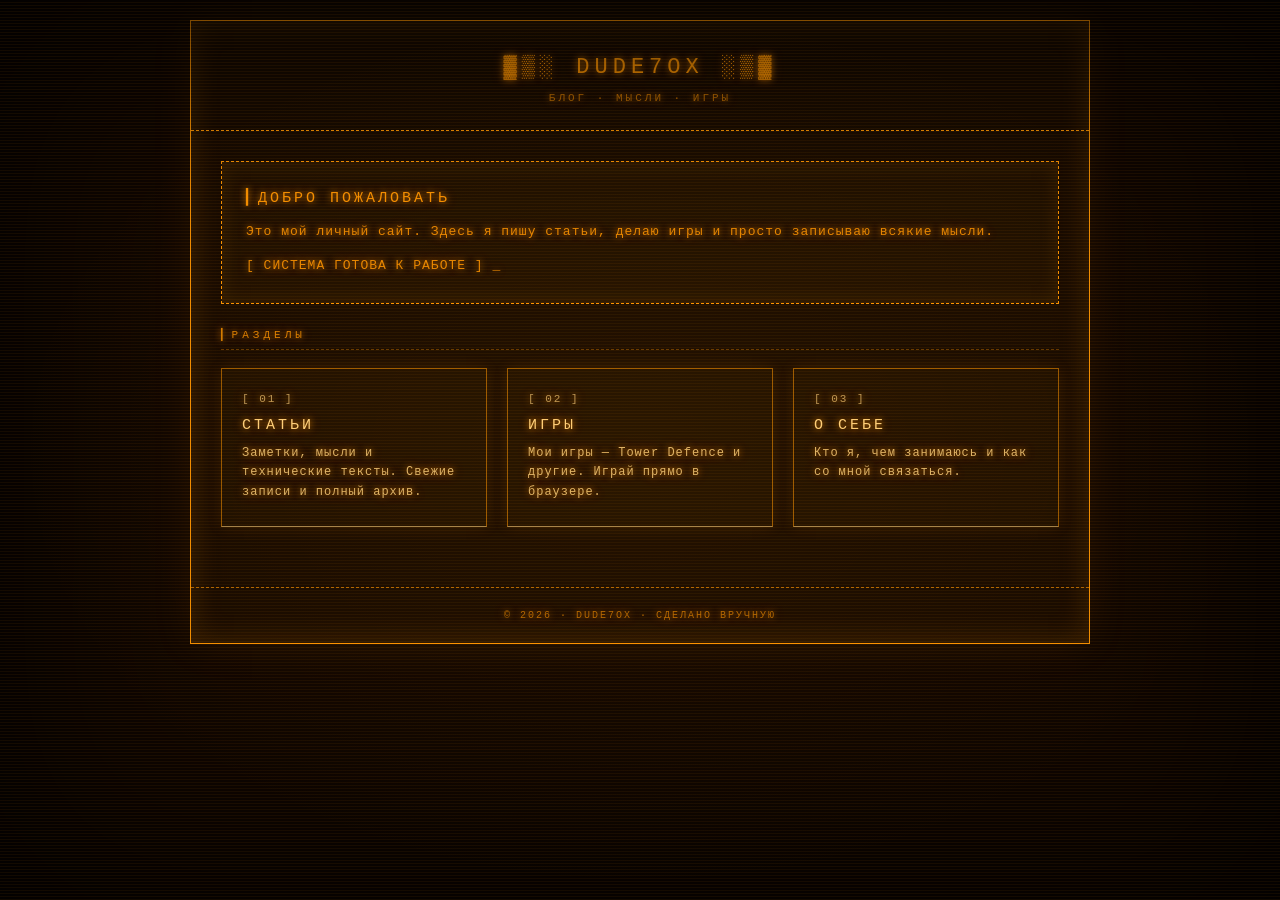
<file: index.html>
<!-- Сделано Dude7ox -->
<!DOCTYPE html>
<html lang="ru">
<head>
    <meta charset="UTF-8">
    <meta name="viewport" content="width=device-width, initial-scale=1.0">
    <title>Dude7ox</title>
    <link rel="stylesheet" href="style.css">
</head>
<body>
    <div class="container">
        <div class="header">
            <h1>▓▒░ DUDE7OX ░▒▓</h1>
            <p>БЛОГ · МЫСЛИ · ИГРЫ</p>
        </div>

        <div class="content">
            <section class="hero">
                <h2>▎ДОБРО ПОЖАЛОВАТЬ</h2>
                <p>
                    Это мой личный сайт. Здесь я пишу статьи, делаю игры
                    и просто записываю всякие мысли.
                </p>
                <p class="cursor">
                    [ СИСТЕМА ГОТОВА К РАБОТЕ ]
                </p>
            </section>

            <h2 class="section-title">▎РАЗДЕЛЫ</h2>

            <div class="hub-grid">
                <a href="articles/index.html" class="hub-card">
                    <div class="hub-icon">[ 01 ]</div>
                    <h3>Статьи</h3>
                    <p>Заметки, мысли и технические тексты. Свежие записи и полный архив.</p>
                </a>

                <a href="games/index.html" class="hub-card">
                    <div class="hub-icon">[ 02 ]</div>
                    <h3>Игры</h3>
                    <p>Мои игры — Tower Defence и другие. Играй прямо в браузере.</p>
                </a>

                <a href="about.html" class="hub-card">
                    <div class="hub-icon">[ 03 ]</div>
                    <h3>О себе</h3>
                    <p>Кто я, чем занимаюсь и как со мной связаться.</p>
                </a>
            </div>
        </div>

        <div class="footer">
            © 2026 · Dude7ox · СДЕЛАНО ВРУЧНУЮ
        </div>
    </div>
</body>
</html>
</file>
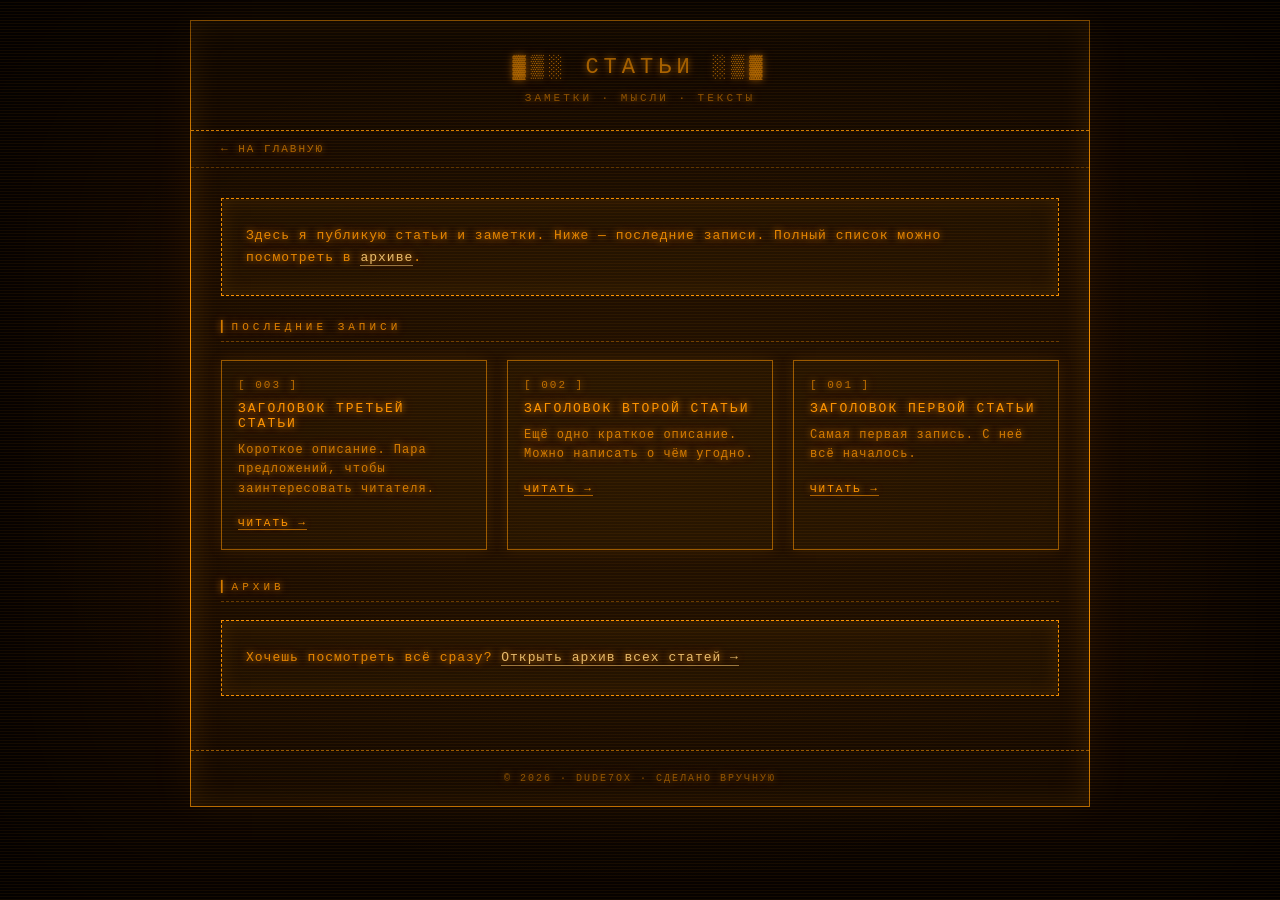
<file: articles/index.html>
<!-- Сделано Dude7ox -->
<!DOCTYPE html>
<html lang="ru">
<head>
    <meta charset="UTF-8">
    <meta name="viewport" content="width=device-width, initial-scale=1.0">
    <title>Статьи · Dude7ox</title>
    <link rel="stylesheet" href="../style.css">
</head>
<body>
    <div class="container">
        <div class="header">
            <h1>▓▒░ СТАТЬИ ░▒▓</h1>
            <p>ЗАМЕТКИ · МЫСЛИ · ТЕКСТЫ</p>
        </div>

        <div class="breadcrumb">
            <a href="../index.html">← На главную</a>
        </div>

        <div class="content">
            <section class="hero">
                <p>
                    Здесь я публикую статьи и заметки. Ниже — последние записи.
                    Полный список можно посмотреть в <a href="archive.html">архиве</a>.
                </p>
            </section>

            <h2 class="section-title">▎ПОСЛЕДНИЕ ЗАПИСИ</h2>

            <div class="grid">
                <div class="card">
                    <div class="icon">[ 003 ]</div>
                    <h3>Заголовок третьей статьи</h3>
                    <p>Короткое описание. Пара предложений, чтобы заинтересовать читателя.</p>
                    <a href="post3.html">Читать →</a>
                </div>

                <div class="card">
                    <div class="icon">[ 002 ]</div>
                    <h3>Заголовок второй статьи</h3>
                    <p>Ещё одно краткое описание. Можно написать о чём угодно.</p>
                    <a href="post2.html">Читать →</a>
                </div>

                <div class="card">
                    <div class="icon">[ 001 ]</div>
                    <h3>Заголовок первой статьи</h3>
                    <p>Самая первая запись. С неё всё началось.</p>
                    <a href="post1.html">Читать →</a>
                </div>
            </div>

            <h2 class="section-title">▎АРХИВ</h2>
            <section class="hero">
                <p>
                    Хочешь посмотреть всё сразу? <a href="archive.html">Открыть архив всех статей →</a>
                </p>
            </section>
        </div>

        <div class="footer">
            © 2026 · Dude7ox · СДЕЛАНО ВРУЧНУЮ
        </div>
    </div>
</body>
</html>
</file>
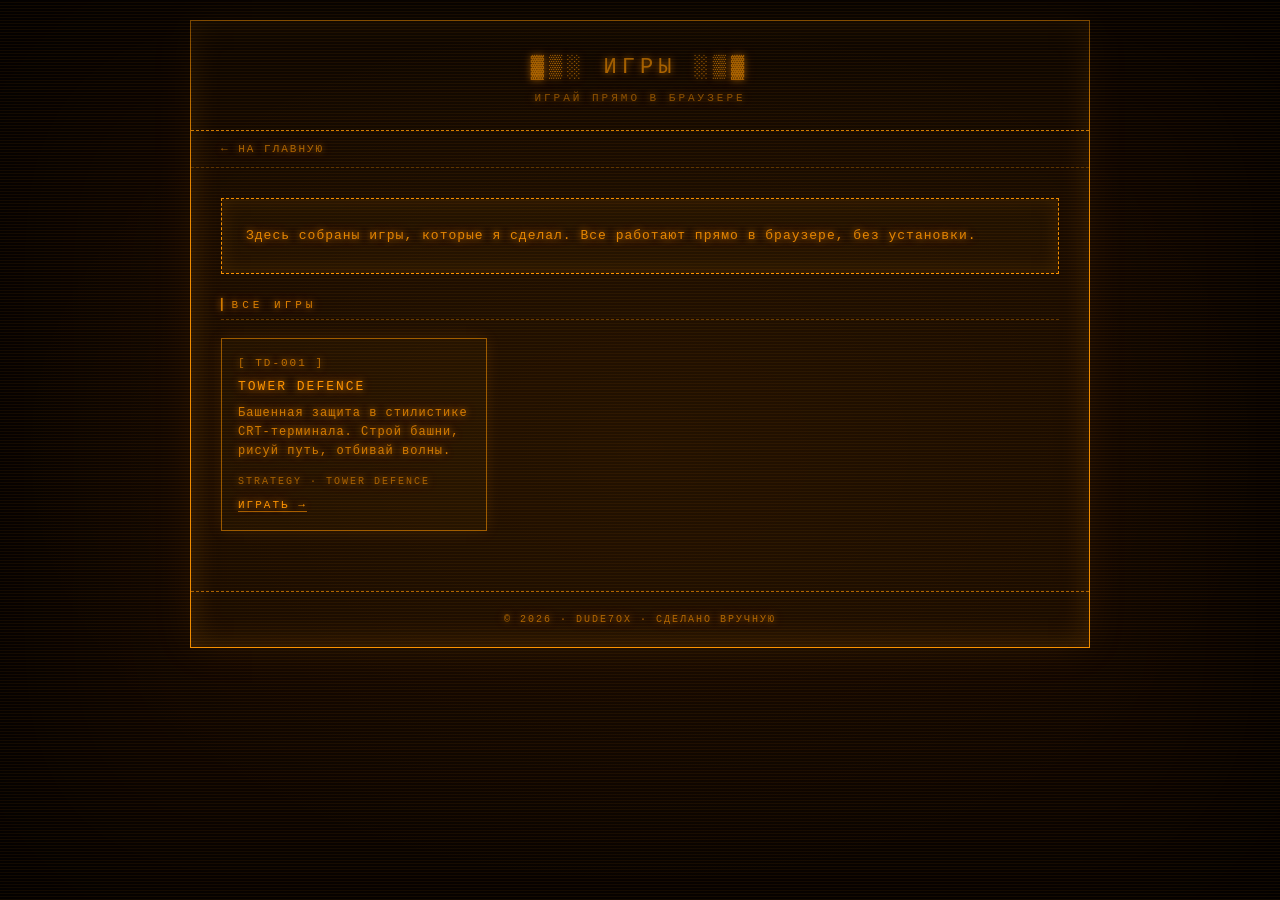
<file: games/index.html>
<!-- Сделано Dude7ox -->
<!DOCTYPE html>
<html lang="ru">
<head>
    <meta charset="UTF-8">
    <meta name="viewport" content="width=device-width, initial-scale=1.0">
    <title>Игры · Dude7ox</title>
    <link rel="stylesheet" href="../style.css">
</head>
<body>
    <div class="container">
        <div class="header">
            <h1>▓▒░ ИГРЫ ░▒▓</h1>
            <p>ИГРАЙ ПРЯМО В БРАУЗЕРЕ</p>
        </div>

        <div class="breadcrumb">
            <a href="../index.html">← На главную</a>
        </div>

        <div class="content">
            <section class="hero">
                <p>
                    Здесь собраны игры, которые я сделал. Все работают
                    прямо в браузере, без установки.
                </p>
            </section>

            <h2 class="section-title">▎ВСЕ ИГРЫ</h2>

            <div class="games-grid">
                <div class="game-card">
                    <div class="icon">[ TD-001 ]</div>
                    <h3>Tower Defence</h3>
                    <p>Башенная защита в стилистике CRT-терминала. Строй башни, рисуй путь, отбивай волны.</p>
                    <div class="tags">STRATEGY · TOWER DEFENCE</div>
                    <a href="TowerDefence.html">Играть →</a>
                </div>
            </div>
        </div>

        <div class="footer">
            © 2026 · Dude7ox · СДЕЛАНО ВРУЧНУЮ
        </div>
    </div>
</body>
</html>
</file>
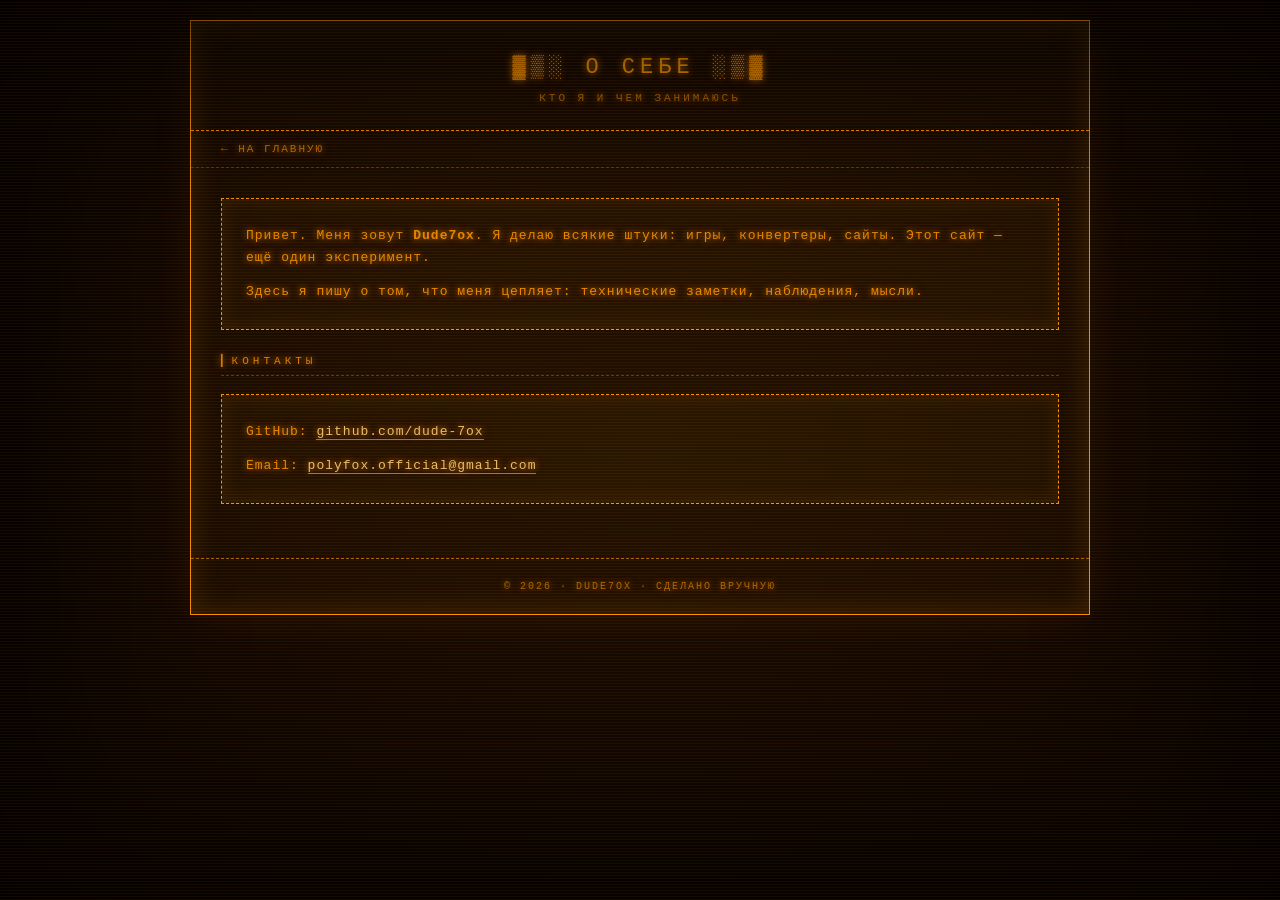
<file: about.html>
<!-- Сделано Dude7ox -->
<!DOCTYPE html>
<html lang="ru">
<head>
    <meta charset="UTF-8">
    <meta name="viewport" content="width=device-width, initial-scale=1.0">
    <title>О себе · Dude7ox</title>
    <link rel="stylesheet" href="style.css">
</head>
<body>
    <div class="container">
        <div class="header">
            <h1>▓▒░ О СЕБЕ ░▒▓</h1>
            <p>КТО Я И ЧЕМ ЗАНИМАЮСЬ</p>
        </div>

        <div class="breadcrumb">
            <a href="index.html">← На главную</a>
        </div>

        <div class="content">
            <section class="hero">
                <p>
                    Привет. Меня зовут <strong>Dude7ox</strong>. Я делаю всякие штуки:
                    игры, конвертеры, сайты. Этот сайт — ещё один эксперимент.
                </p>
                <p>
                    Здесь я пишу о том, что меня цепляет: технические заметки,
                    наблюдения, мысли.
                </p>
            </section>

            <h2 class="section-title">▎КОНТАКТЫ</h2>
            <section class="hero">
                <p>
                    GitHub: <a href="https://github.com/dude-7ox" target="_blank">github.com/dude-7ox</a>
                </p>
                <p>
                    Email: <a href="mailto:polyfox.official@gmail.com">polyfox.official@gmail.com</a>
                </p>
            </section>
        </div>

        <div class="footer">
            © 2026 · Dude7ox · СДЕЛАНО ВРУЧНУЮ
        </div>
    </div>
</body>
</html>
</file>
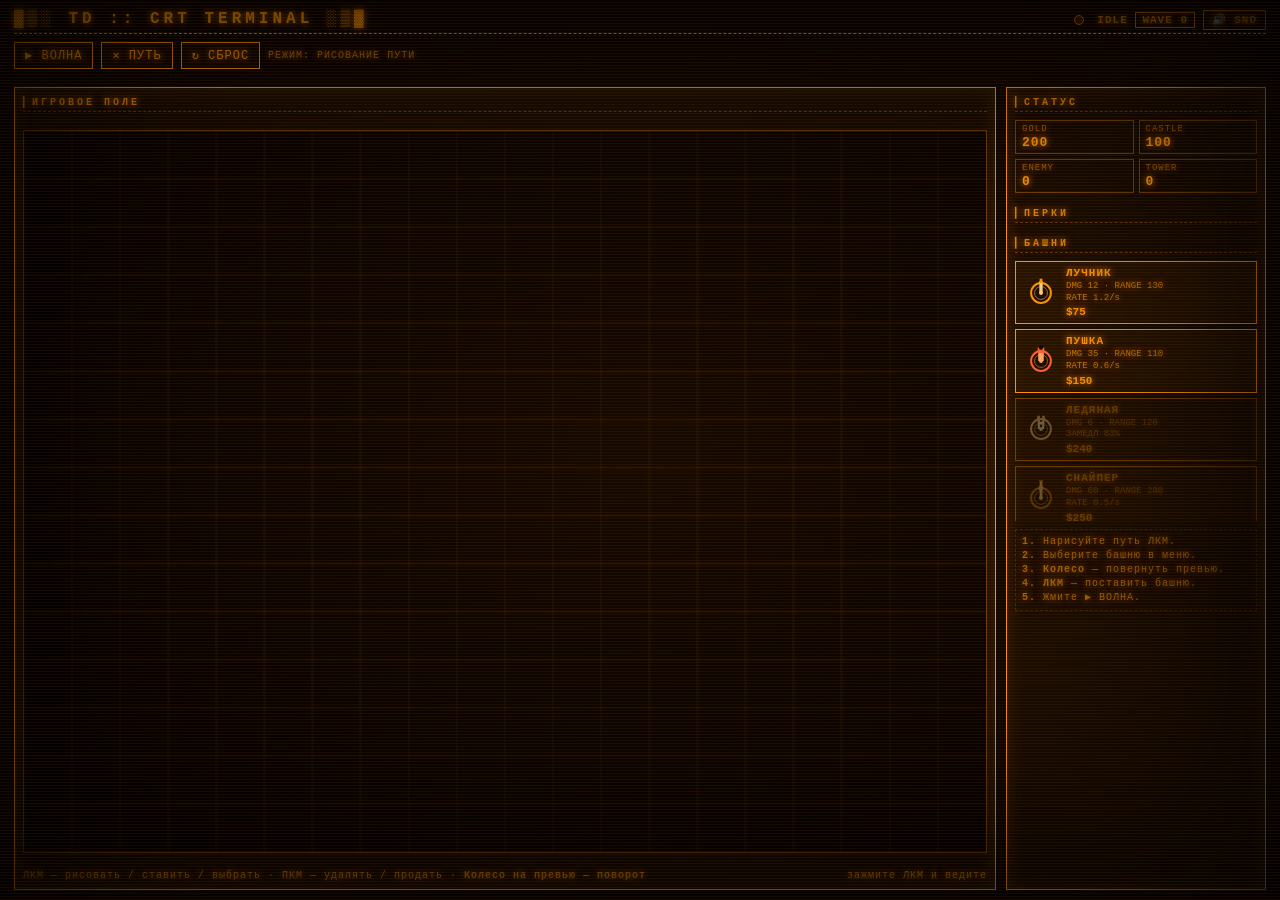
<file: index2.html>
<!DOCTYPE html>
<html lang="ru">
<head>
<meta charset="UTF-8">
<title>TD :: CRT TERMINAL</title>
<style>
  * { box-sizing: border-box; margin: 0; padding: 0; }
  html, body {
    background: #100600;
    color: #ff9500;
    font-family: "Courier New", monospace;
    height: 100%;
    overflow: hidden;
  }
  body::before {
    content: "";
    position: fixed; inset: 0;
    background:
      repeating-linear-gradient(0deg, rgba(255,149,0,0.06) 0 1px, transparent 1px 3px),
      radial-gradient(ellipse at center, rgba(255,149,0,0.05), transparent 70%);
    pointer-events: none;
    z-index: 1000;
    animation: flicker 4s infinite;
  }
  body::after {
    content: "";
    position: fixed; inset: 0;
    box-shadow: inset 0 0 200px 40px rgba(0,0,0,0.9);
    pointer-events: none;
    z-index: 999;
  }
  @keyframes flicker {
    0%,100% { opacity: 1; }
    92% { opacity: 1; }
    93% { opacity: 0.85; }
    94% { opacity: 1; }
  }
  .wrap {
    padding: 10px 14px;
    height: 100vh;
    display: flex;
    flex-direction: column;
    gap: 8px;
    text-shadow: 0 0 6px rgba(255,149,0,0.75), 0 0 12px rgba(255,120,0,0.35);
    position: relative;
    z-index: 10;
  }
  h1 {
    font-size: 16px;
    letter-spacing: 4px;
    border-bottom: 1px dashed #ff9500;
    padding-bottom: 5px;
    display: flex;
    justify-content: space-between;
    align-items: center;
    user-select: none;
  }
  h1 .title-clickable {
    cursor: text;
    transition: color 0.3s;
  }
  h1 .title-clickable:hover {
    color: #ffb84d;
  }
  h1 small { font-size: 11px; letter-spacing: 1px; opacity: 0.7; }

  #debugPanel {
    display: none;
    border: 1px dashed rgba(255,48,0,0.6);
    background: rgba(255,48,0,0.05);
    padding: 6px 10px;
    font-size: 11px;
    letter-spacing: 1px;
    color: #ff6030;
  }
  #debugPanel.active { display: flex; gap: 8px; align-items: center; flex-wrap: wrap; }
  #debugPanel .dbg-label {
    color: #ff3000;
    font-weight: bold;
    opacity: 0.8;
    margin-right: 4px;
  }
  #debugPanel button {
    background: #2a0500;
    color: #ff6030;
    border: 1px solid #ff3000;
    font-family: inherit;
    font-size: 10px;
    padding: 3px 8px;
    letter-spacing: 1px;
    cursor: pointer;
    text-shadow: 0 0 4px rgba(255,48,0,0.6);
    transition: all 0.12s;
  }
  #debugPanel button:hover {
    background: #ff3000;
    color: #100600;
    text-shadow: none;
  }

  .status-led {
    display: inline-block;
    width: 10px; height: 10px;
    border-radius: 50%;
    background: #4a1e00;
    border: 1px solid #ff9500;
    vertical-align: middle;
    margin-right: 6px;
    transition: background 0.05s, box-shadow 0.05s;
  }
  .status-led.on { background: #ff9500; box-shadow: 0 0 10px #ff9500, 0 0 20px #ff9500; }
  .status-led.danger { background: #ff3000; box-shadow: 0 0 10px #ff3000, 0 0 20px #ff3000; }

  button, select, input {
    background: #1a0a00;
    color: #ff9500;
    border: 1px solid #ff9500;
    font-family: inherit;
    font-size: 12px;
    padding: 5px 10px;
    letter-spacing: 1px;
    cursor: pointer;
    outline: none;
    text-shadow: inherit;
    transition: background 0.15s;
  }
  button:hover, select:hover { background: #351500; }
  button.active { background: #ff9500; color: #100600; text-shadow: none; }
  button:disabled { opacity: 0.4; cursor: not-allowed; }
  button:disabled:hover { background: #1a0a00; }

  .main {
    display: grid;
    grid-template-columns: 1fr 260px;
    gap: 10px;
    flex: 1;
    min-height: 0;
  }
  .panel {
    border: 1px solid #ff9500;
    padding: 8px;
    display: flex;
    flex-direction: column;
    gap: 8px;
    min-height: 0;
    background: rgba(255,149,0,0.03);
    box-shadow: 0 0 20px rgba(255,149,0,0.15) inset;
  }
  .panel h2 {
    font-size: 10px;
    letter-spacing: 3px;
    opacity: 0.85;
    border-bottom: 1px dashed rgba(255,149,0,0.4);
    padding-bottom: 3px;
  }
  canvas#game {
    display: block;
    background: #0a0300;
    border: 1px solid rgba(255,149,0,0.4);
    cursor: crosshair;
    image-rendering: pixelated;
  }
  #canvasWrap {
    flex: 1;
    position: relative;
    min-height: 0;
  }
  .info {
    display: grid;
    grid-template-columns: repeat(2, 1fr);
    gap: 5px;
    font-size: 10px;
  }
  .info div {
    border: 1px solid rgba(255,149,0,0.4);
    padding: 3px 6px;
    display: flex;
    flex-direction: column;
    gap: 1px;
  }
  .info span { opacity: 0.6; font-size: 9px; letter-spacing: 1px; }
  .info b { font-size: 13px; letter-spacing: 1px; }

  .tower-list {
    display: flex;
    flex-direction: column;
    gap: 5px;
    max-height: 260px;
    overflow-y: auto;
  }
  .tower-card {
    border: 1px solid #ff9500;
    padding: 5px 7px;
    cursor: pointer;
    background: rgba(255,149,0,0.05);
    transition: all 0.12s;
    display: flex;
    gap: 7px;
    align-items: center;
    position: relative;
  }
  .tower-card:hover { background: rgba(255,149,0,0.15); }
  .tower-card.selected {
    background: #ff9500;
    color: #100600;
    text-shadow: none;
    box-shadow: 0 0 12px #ff9500;
  }
  .tower-card.disabled { opacity: 0.35; cursor: not-allowed; }
  .tower-card.disabled:hover { background: rgba(255,149,0,0.05); }
  .tower-card canvas { display: block; flex-shrink: 0; }
  .tower-card .tc-info { flex: 1; min-width: 0; }
  .tower-card .tc-name {
    font-size: 11px;
    font-weight: bold;
    letter-spacing: 1px;
  }
  .tower-card .tc-stats {
    font-size: 9px;
    opacity: 0.75;
    margin-top: 2px;
    line-height: 1.3;
  }
  .tower-card.selected .tc-stats { opacity: 0.9; }
  .tower-card .tc-cost {
    font-size: 11px;
    font-weight: bold;
    margin-top: 2px;
  }
  .tower-card.selected .tc-cost { color: #100600; }

  .upgrade-panel {
    border: 1px solid #ff9500;
    padding: 8px;
    background: rgba(255,149,0,0.06);
    display: none;
    flex-direction: column;
    gap: 6px;
    box-shadow: 0 0 15px rgba(255,149,0,0.25) inset;
  }
  .upgrade-panel.active { display: flex; }
  .upgrade-panel .up-title {
    font-size: 11px;
    font-weight: bold;
    letter-spacing: 2px;
    border-bottom: 1px dashed rgba(255,149,0,0.5);
    padding-bottom: 4px;
    display: flex;
    justify-content: space-between;
    align-items: center;
  }
  .upgrade-panel .up-title .close-btn {
    cursor: pointer;
    font-size: 14px;
    padding: 0 4px;
    border: 1px solid #ff9500;
    line-height: 1;
    background: transparent;
  }
  .upgrade-panel .up-title .close-btn:hover { background: #ff9500; color: #100600; }

  .upgrade-stats {
    font-size: 10px;
    opacity: 0.85;
    line-height: 1.5;
    padding: 4px 0;
  }
  .upgrade-stats .up-line {
    display: flex;
    justify-content: space-between;
  }
  .upgrade-stats .up-line .val {
    color: #ffd27f;
    font-weight: bold;
  }
  .upgrade-stats .up-line .lvl {
    color: #ff9500;
    font-size: 9px;
  }

  .upgrade-buttons {
    display: flex;
    flex-direction: column;
    gap: 4px;
  }
  .upgrade-buttons button {
    width: 100%;
    text-align: left;
    font-size: 10px;
    padding: 5px 8px;
    display: flex;
    justify-content: space-between;
    align-items: center;
  }
  .upgrade-buttons button.maxed {
    opacity: 0.5;
    cursor: not-allowed;
  }
  .upgrade-buttons button .up-price {
    color: #ffd27f;
    font-weight: bold;
  }
  .upgrade-buttons button:disabled .up-price { color: #888; }
  .upgrade-buttons button .up-name { letter-spacing: 1px; }
  .upgrade-buttons button:hover:not(:disabled) { background: #351500; }
  .upgrade-buttons button.sell-btn {
    border-color: #ff6030;
    color: #ff6030;
    margin-top: 4px;
  }
  .upgrade-buttons button.sell-btn:hover { background: #3a1000; }

  .perks-panel {
    border: 1px solid #ff9500;
    padding: 6px;
    background: rgba(255,149,0,0.04);
    font-size: 10px;
    display: none;
    flex-direction: column;
    gap: 3px;
    max-height: 160px;
    overflow-y: auto;
  }
  .perks-panel.active { display: flex; }
  .perks-panel .perk-section-label {
    font-size: 9px;
    letter-spacing: 2px;
    opacity: 0.5;
    padding: 3px 4px 1px 4px;
    border-bottom: 1px dashed rgba(255,149,0,0.2);
    margin-bottom: 2px;
  }
  .perks-panel .perk-section-label.cursed {
    color: #dd88ff;
    border-bottom-color: rgba(204,68,255,0.3);
  }
  .perk-line {
    display: flex;
    justify-content: space-between;
    padding: 1px 4px;
    border-left: 2px solid #ff9500;
    opacity: 0.9;
  }
  .perk-line.cursed {
    border-left-color: #cc44ff;
    color: #dd88ff;
  }
  .perk-line .perk-val { color: #ffd27f; font-weight: bold; }
  .perk-line.cursed .perk-val { color: #dd88ff; }

  #perkModal {
    position: fixed;
    inset: 0;
    background: rgba(0,0,0,0.88);
    z-index: 5000;
    display: none;
    justify-content: center;
    align-items: center;
    padding: 20px;
  }
  #perkModal.active { display: flex; }
  .perk-modal-inner {
    max-width: 1100px;
    width: 100%;
    border: 1px solid #ff9500;
    background: #100600;
    padding: 22px 26px 18px;
    box-shadow: 0 0 60px rgba(255,149,0,0.4);
    text-shadow: 0 0 6px rgba(255,149,0,0.75);
    position: relative;
  }
  .perk-modal-title {
    font-size: 18px;
    letter-spacing: 6px;
    text-align: center;
    margin-bottom: 2px;
    border-bottom: 1px dashed rgba(255,149,0,0.5);
    padding-bottom: 8px;
  }
  .perk-modal-sub {
    font-size: 10px;
    opacity: 0.7;
    letter-spacing: 3px;
    text-align: center;
    margin-bottom: 16px;
    padding-top: 6px;
  }
  .perk-cards {
    display: grid;
    grid-template-columns: repeat(3, 1fr);
    gap: 14px;
    margin-bottom: 14px;
  }
  .perk-card {
    border: 1px solid #ff9500;
    padding: 18px 14px 14px;
    cursor: pointer;
    background: rgba(255,149,0,0.04);
    transition: all 0.15s;
    display: flex;
    flex-direction: column;
    gap: 10px;
    aspect-ratio: 2 / 3;
    min-height: 340px;
    position: relative;
    overflow: hidden;
  }
  .perk-card::before {
    content: "";
    position: absolute;
    inset: 4px;
    border: 1px dashed rgba(255,149,0,0.25);
    pointer-events: none;
  }
  .perk-card:hover {
    background: rgba(255,149,0,0.12);
    transform: translateY(-4px);
    box-shadow: 0 8px 30px rgba(255,149,0,0.3);
  }

  .perk-name {
    font-size: 13px;
    font-weight: bold;
    letter-spacing: 1.5px;
    text-align: center;
    border-top: 1px dashed rgba(255,149,0,0.4);
    border-bottom: 1px dashed rgba(255,149,0,0.4);
    padding: 8px 0;
    text-transform: uppercase;
    margin-top: 8px;
  }
  .perk-desc {
    font-size: 11px;
    line-height: 1.7;
    text-align: center;
    flex: 1;
    display: flex;
    align-items: center;
    justify-content: center;
    padding: 10px 6px;
    opacity: 0.9;
    letter-spacing: 0.5px;
  }
  .perk-cursed-warning {
    font-size: 10px;
    line-height: 1.6;
    text-align: center;
    padding: 8px 6px;
    color: #dd88ff;
    border-top: 1px dashed rgba(204,68,255,0.4);
    letter-spacing: 0.5px;
  }
  .perk-rarity {
    font-size: 9px;
    letter-spacing: 3px;
    text-align: center;
    opacity: 0.7;
    padding-top: 8px;
    border-top: 1px dashed rgba(255,149,0,0.3);
  }
  .perk-stacks-badge {
    position: absolute;
    top: 10px;
    right: 10px;
    background: rgba(0,0,0,0.7);
    border: 1px solid currentColor;
    padding: 2px 7px;
    font-size: 10px;
    font-weight: bold;
    letter-spacing: 1px;
    z-index: 2;
  }

  .perk-card.rarity-common { border-color: #ff9500; color: #ff9500; }
  .perk-card.rarity-rare {
    border-color: #ffcc44;
    color: #ffcc44;
    box-shadow: 0 0 20px rgba(255,204,68,0.25), inset 0 0 30px rgba(255,204,68,0.05);
  }
  .perk-card.rarity-legendary {
    border-color: #ff3000;
    color: #ff3000;
    box-shadow: 0 0 25px rgba(255,48,0,0.4), inset 0 0 30px rgba(255,48,0,0.08);
    animation: legendPulse 2s infinite;
  }
  .perk-card.rarity-cursed {
    border-color: #cc44ff;
    color: #dd88ff;
    background: rgba(204,68,255,0.06);
    box-shadow: 0 0 30px rgba(204,68,255,0.4), inset 0 0 40px rgba(204,68,255,0.08);
    animation: cursedPulse 2.5s infinite;
  }
  .perk-card.rarity-cursed::before {
    border-color: rgba(204,68,255,0.35);
  }
  .perk-card.rarity-cursed .perk-name { color: #dd88ff; }
  @keyframes legendPulse {
    0%,100% { box-shadow: 0 0 25px rgba(255,48,0,0.4), inset 0 0 30px rgba(255,48,0,0.08); }
    50% { box-shadow: 0 0 40px rgba(255,48,0,0.7), inset 0 0 40px rgba(255,48,0,0.12); }
  }
  @keyframes cursedPulse {
    0%,100% { box-shadow: 0 0 30px rgba(204,68,255,0.4), inset 0 0 40px rgba(204,68,255,0.08); }
    50% { box-shadow: 0 0 50px rgba(204,68,255,0.8), inset 0 0 50px rgba(204,68,255,0.15); }
  }
  .perk-card.rarity-rare .perk-name { color: #ffcc44; }
  .perk-card.rarity-legendary .perk-name { color: #ff3000; }

  .perk-modal-footer {
    display: flex;
    justify-content: space-between;
    align-items: center;
    gap: 12px;
    border-top: 1px dashed rgba(255,149,0,0.4);
    padding-top: 12px;
  }
  .reroll-btn {
    background: #1a0a00;
    color: #ff9500;
    border: 1px solid #ff9500;
    padding: 8px 16px;
    font-family: inherit;
    font-size: 11px;
    letter-spacing: 2px;
    cursor: pointer;
    transition: all 0.15s;
  }
  .reroll-btn:hover:not(:disabled) {
    background: #ff9500;
    color: #100600;
    text-shadow: none;
  }
  .reroll-btn:disabled {
    opacity: 0.35;
    cursor: not-allowed;
  }
  .reroll-cost {
    color: #ffd27f;
    font-weight: bold;
    margin-left: 6px;
  }
  .reroll-btn:disabled .reroll-cost { color: #888; }

  .mods-bar {
    display: flex;
    flex-wrap: wrap;
    gap: 6px;
    font-size: 10px;
    margin-top: 2px;
  }
  .mod-badge {
    border: 1px solid #ff6030;
    color: #ff6030;
    padding: 2px 7px;
    letter-spacing: 1px;
    background: rgba(255,96,48,0.1);
    font-size: 10px;
  }
  .mod-badge .mod-count {
    font-weight: bold;
    margin-left: 4px;
    opacity: 0.9;
  }

  .bar {
    display: flex;
    flex-wrap: wrap;
    gap: 8px;
    align-items: center;
    font-size: 12px;
  }
  .small { font-size: 10px; opacity: 0.7; letter-spacing: 1px; }
  .hint {
    font-size: 10px;
    opacity: 0.6;
    letter-spacing: 1px;
    line-height: 1.4;
    padding: 5px 6px;
    border: 1px dashed rgba(255,149,0,0.3);
  }
  .bottom-bar {
    display: flex;
    gap: 8px;
    align-items: center;
    flex-wrap: wrap;
  }
  .wpm-badge {
    border: 1px solid #ff9500;
    padding: 1px 6px;
    font-size: 11px;
    letter-spacing: 1px;
  }
  .sound-btn {
    border: 1px solid #ff9500;
    background: #1a0a00;
    color: #ff9500;
    padding: 3px 8px;
    font-size: 11px;
    letter-spacing: 1px;
    cursor: pointer;
    font-family: inherit;
  }
  .sound-btn.muted { color: #663300; border-color: #663300; }
  .sound-btn:hover { background: #351500; }
  ::-webkit-scrollbar { width: 6px; }
  ::-webkit-scrollbar-thumb { background: #ff9500; }
  ::-webkit-scrollbar-track { background: #1a0a00; }
</style>
</head>
<body>
<div class="wrap">
  <h1>
    <span class="title-clickable" id="titleClick">▓▒░ TD :: CRT TERMINAL ░▒▓</span>
    <small>
      <span class="status-led" id="led"></span>
      <span id="statusText">IDLE</span>
      <span class="wpm-badge" id="waveBadge">WAVE 0</span>
      <span class="sound-btn" id="soundToggle" title="Toggle sound">🔊 SND</span>
    </small>
  </h1>

  <div id="debugPanel">
    <span class="dbg-label">[DEBUG]</span>
    <button id="dbgGold1000">+1000 GOLD</button>
    <button id="dbgSkipWave">SKIP WAVE</button>
    <button id="dbgKillEnemies">KILL ALL</button>
    <button id="dbgHealCastle">HEAL CASTLE</button>
    <button id="dbgMaxUpgrade">MAX ALL TOWERS</button>
    <button id="dbgGivePerk">RANDOM PERK</button>
    <button id="dbgShowWave">SHOW WAVE</button>
  </div>

  <div class="bar">
    <button id="btnWave">▶ ВОЛНА</button>
    <button id="btnClear">✕ ПУТЬ</button>
    <button id="btnReset">↻ СБРОС</button>
    <span class="small" id="modeLabel">РЕЖИМ: РИСОВАНИЕ ПУТИ</span>
  </div>

  <div class="mods-bar" id="modsBar"></div>

  <div class="main">
    <div class="panel">
      <h2>▎ИГРОВОЕ ПОЛЕ</h2>
      <div id="canvasWrap">
        <canvas id="game" width="800" height="600"></canvas>
      </div>
      <div class="bottom-bar">
        <span class="small">ЛКМ — рисовать / ставить / выбрать · ПКМ — удалять / продать · <b>Колесо на превью — поворот</b></span>
        <span class="small" id="hintText" style="margin-left:auto"></span>
      </div>
    </div>

    <div class="panel">
      <h2>▎СТАТУС</h2>
      <div class="info">
        <div><span>GOLD</span><b id="iGold">200</b></div>
        <div><span>CASTLE</span><b id="iHp">100</b></div>
        <div><span>ENEMY</span><b id="iEnemies">0</b></div>
        <div><span>TOWER</span><b id="iTowers">0</b></div>
      </div>

      <div class="upgrade-panel" id="upgradePanel">
        <div class="up-title">
          <span id="upTitleName">БАШНЯ</span>
          <span class="close-btn" id="upClose">✕</span>
        </div>
        <div class="upgrade-stats" id="upgradeStats"></div>
        <div class="upgrade-buttons" id="upgradeButtons"></div>
      </div>

      <h2 style="margin-top:6px">▎ПЕРКИ</h2>
      <div class="perks-panel" id="perksPanel"></div>

      <h2 style="margin-top:6px">▎БАШНИ</h2>
      <div class="tower-list" id="towerList"></div>

      <div class="hint">
        <b>1.</b> Нарисуйте путь ЛКМ.<br>
        <b>2.</b> Выберите башню в меню.<br>
        <b>3.</b> <b>Колесо</b> — повернуть превью.<br>
        <b>4.</b> <b>ЛКМ</b> — поставить башню.<br>
        <b>5.</b> Жмите ▶ ВОЛНА.
      </div>
    </div>
  </div>
</div>

<div id="perkModal">
  <div class="perk-modal-inner">
    <div class="perk-modal-title">▓▓ ВЫБЕРИ УЛУЧШЕНИЕ ▓▓</div>
    <div class="perk-modal-sub" id="perkModalSub">ВОЛНА 5 ПРОЙДЕНА</div>
    <div class="perk-cards" id="perkCards"></div>
    <div class="perk-modal-footer">
      <span class="small" id="rerollHint">РЕРОЛЛ — обновить карточки (клавиша R)</span>
      <button class="reroll-btn" id="btnReroll">
        ↻ РЕРОЛЛ <span class="reroll-cost" id="rerollCost">FREE</span>
      </button>
    </div>
  </div>
</div>

<script>
"use strict";

/* ============================================================
   КЭШ DOM
   ============================================================ */
const DOM = {
  iGold: document.getElementById('iGold'),
  iHp: document.getElementById('iHp'),
  iEnemies: document.getElementById('iEnemies'),
  iTowers: document.getElementById('iTowers'),
  waveBadge: document.getElementById('waveBadge'),
  led: document.getElementById('led'),
  statusText: document.getElementById('statusText'),
  btnWave: document.getElementById('btnWave'),
  modeLabel: document.getElementById('modeLabel'),
  hintText: document.getElementById('hintText'),
  upgradePanel: document.getElementById('upgradePanel'),
  upgradeStats: document.getElementById('upgradeStats'),
  upgradeButtons: document.getElementById('upgradeButtons'),
  upTitleName: document.getElementById('upTitleName'),
  perksPanel: document.getElementById('perksPanel'),
  modsBar: document.getElementById('modsBar'),
  perkModal: document.getElementById('perkModal'),
  perkModalSub: document.getElementById('perkModalSub'),
  perkCards: document.getElementById('perkCards'),
  btnReroll: document.getElementById('btnReroll'),
  rerollCost: document.getElementById('rerollCost'),
  debugPanel: document.getElementById('debugPanel'),
  towerCards: [],
};

/* ============================================================
   ЗВУК
   ============================================================ */
const Sound = {
  ctx: null, masterGain: null, muted: false,
  activeCount: 0, maxConcurrent: 8, lastPlayTime: {},
  init() {
    if (this.ctx) return;
    try {
      this.ctx = new (window.AudioContext || window.webkitAudioContext)();
      this.masterGain = this.ctx.createGain();
      this.masterGain.gain.value = 0.22;
      this.lpFilter = this.ctx.createBiquadFilter();
      this.lpFilter.type = 'lowpass';
      this.lpFilter.frequency.value = 1800;
      this.lpFilter.Q.value = 0.5;
      this.masterGain.connect(this.lpFilter);
      this.lpFilter.connect(this.ctx.destination);
    } catch (e) {}
  },
  resume() { if (this.ctx && this.ctx.state === 'suspended') this.ctx.resume(); },
  toggle() {
    this.muted = !this.muted;
    if (this.masterGain) this.masterGain.gain.value = this.muted ? 0 : 0.22;
    return !this.muted;
  },
  canPlay(key, ms) {
    const now = performance.now();
    if (this.lastPlayTime[key] && now - this.lastPlayTime[key] < ms) return false;
    this.lastPlayTime[key] = now;
    return true;
  },
  playTone(freq, duration, type, volume, sweep) {
    if (!this.ctx || this.muted) return;
    if (this.activeCount >= this.maxConcurrent) return;
    this.resume();
    this.activeCount++;
    const t0 = this.ctx.currentTime;
    const osc = this.ctx.createOscillator();
    const gain = this.ctx.createGain();
    osc.type = type || 'triangle';
    osc.frequency.setValueAtTime(freq, t0);
    if (sweep) osc.frequency.exponentialRampToValueAtTime(Math.max(20, sweep), t0 + duration);
    const v = (volume === undefined ? 0.3 : volume);
    gain.gain.setValueAtTime(0, t0);
    gain.gain.linearRampToValueAtTime(v, t0 + Math.min(0.02, duration * 0.3));
    gain.gain.exponentialRampToValueAtTime(0.001, t0 + duration);
    osc.connect(gain); gain.connect(this.masterGain);
    osc.start(t0); osc.stop(t0 + duration + 0.02);
    osc.onended = () => { this.activeCount = Math.max(0, this.activeCount - 1); };
  },
  playNoise(duration, volume, filterFreq) {
    if (!this.ctx || this.muted) return;
    if (this.activeCount >= this.maxConcurrent) return;
    this.resume();
    this.activeCount++;
    const t0 = this.ctx.currentTime;
    const bufferSize = Math.floor(this.ctx.sampleRate * duration);
    const buffer = this.ctx.createBuffer(1, bufferSize, this.ctx.sampleRate);
    const data = buffer.getChannelData(0);
    for (let i = 0; i < bufferSize; i++) data[i] = (Math.random() * 2 - 1) * (1 - i / bufferSize);
    const src = this.ctx.createBufferSource();
    src.buffer = buffer;
    const filter = this.ctx.createBiquadFilter();
    filter.type = 'lowpass';
    filter.frequency.value = filterFreq || 400;
    const gain = this.ctx.createGain();
    const v = volume === undefined ? 0.3 : volume;
    gain.gain.setValueAtTime(0, t0);
    gain.gain.linearRampToValueAtTime(v, t0 + 0.01);
    gain.gain.exponentialRampToValueAtTime(0.001, t0 + duration);
    src.connect(filter); filter.connect(gain); gain.connect(this.masterGain);
    src.start(t0);
    src.onended = () => { this.activeCount = Math.max(0, this.activeCount - 1); };
  },
  shootArrow() { this.playTone(420, 0.07, 'triangle', 0.06, 280); },
  shootCannon() { this.playTone(90, 0.18, 'sine', 0.14, 45); this.playNoise(0.12, 0.14, 250); },
  shootFrost() { this.playTone(760, 0.1, 'sine', 0.06, 900); },
  shootSniper() { this.playTone(220, 0.18, 'triangle', 0.12, 110); },
  shootLaser() { this.playTone(380, 0.22, 'triangle', 0.09, 180); this.playTone(190, 0.22, 'sine', 0.06, 80); },
  enemyHit() { this.playTone(140, 0.035, 'sine', 0.05, 110); },
  enemyDie() { this.playTone(280, 0.12, 'triangle', 0.09, 90); this.playNoise(0.08, 0.07, 350); },
  bossDie() { this.playTone(110, 0.4, 'sine', 0.16, 40); this.playNoise(0.35, 0.12, 300); },
  castleHit() { this.playTone(55, 0.3, 'sine', 0.18, 35); this.playNoise(0.18, 0.12, 200); },
  build() { this.playTone(280, 0.09, 'triangle', 0.1); setTimeout(() => this.playTone(420, 0.12, 'triangle', 0.09), 70); },
  upgrade() {
    this.playTone(300, 0.1, 'triangle', 0.1);
    setTimeout(() => this.playTone(400, 0.1, 'triangle', 0.1), 70);
    setTimeout(() => this.playTone(530, 0.16, 'triangle', 0.11), 140);
  },
  sell() { this.playTone(400, 0.1, 'triangle', 0.1); setTimeout(() => this.playTone(240, 0.16, 'triangle', 0.1), 90); },
  placeError() { this.playTone(90, 0.18, 'triangle', 0.14, 60); },
  waveStart() {
    this.playTone(180, 0.18, 'triangle', 0.12);
    setTimeout(() => this.playTone(260, 0.18, 'triangle', 0.12), 160);
    setTimeout(() => this.playTone(340, 0.28, 'triangle', 0.14), 320);
  },
  waveEnd() {
    this.playTone(340, 0.14, 'triangle', 0.12);
    setTimeout(() => this.playTone(420, 0.14, 'triangle', 0.12), 130);
    setTimeout(() => this.playTone(560, 0.22, 'triangle', 0.13), 260);
  },
  click() { this.playTone(520, 0.03, 'sine', 0.05); },
  rotate() { this.playTone(340, 0.02, 'sine', 0.04); },
  perkPick() {
    this.playTone(400, 0.12, 'triangle', 0.14);
    setTimeout(() => this.playTone(530, 0.12, 'triangle', 0.14), 100);
    setTimeout(() => this.playTone(700, 0.2, 'triangle', 0.16), 200);
    setTimeout(() => this.playTone(950, 0.3, 'sine', 0.14), 320);
  },
  cursedPick() {
    this.playTone(140, 0.4, 'sawtooth', 0.14, 70);
    setTimeout(() => this.playTone(110, 0.5, 'sawtooth', 0.12, 55), 250);
    setTimeout(() => this.playTone(80, 0.7, 'sine', 0.14, 40), 500);
  },
  reroll() {
    this.playTone(600, 0.08, 'triangle', 0.1, 400);
    setTimeout(() => this.playTone(500, 0.08, 'triangle', 0.1, 350), 80);
    setTimeout(() => this.playTone(700, 0.12, 'triangle', 0.12, 500), 160);
  },
  modAdded() {
    this.playTone(220, 0.3, 'sawtooth', 0.12, 110);
    setTimeout(() => this.playTone(180, 0.4, 'sawtooth', 0.1, 90), 250);
  },
  gameOver() {
    this.playTone(180, 0.5, 'sine', 0.18, 60);
    setTimeout(() => this.playTone(140, 0.6, 'sine', 0.18, 50), 400);
    setTimeout(() => this.playTone(100, 1.0, 'sine', 0.18, 35), 800);
  },
};

/* ============================================================
   КОНСТАНТЫ
   ============================================================ */
const canvas = document.getElementById('game');
const ctx = canvas.getContext('2d', { alpha: false });
const W = 800, H = 600;

const MAX_PARTICLES = 300;
const MAX_BEAMS = 60;

const MAX_LEVEL = 6;
const DMG_MULT = 0.30;
const RANGE_MULT = 0.10;
const RATE_MULT = 0.10;
const UPGRADE_COST_FACTOR = 0.65;

const TOWER_RADIUS = 18;

const CIRCLE_VERTICES = (function() {
  const v = [];
  for (let i = 0; i < 16; i++) {
    const a = (i / 16) * Math.PI * 2;
    v.push({ x: Math.cos(a), y: Math.sin(a) });
  }
  return v;
})();

/* ============================================================
   СОСТОЯНИЕ
   ============================================================ */
const state = {
  gold: 200,
  castleHP: 100,
  castleMaxHP: 100,
  wave: 0,
  path: [],
  enemies: [],
  towers: [],
  projectiles: [],
  beams: [],
  particles: [],
  castlePos: null,
  isDrawing: false,
  waveActive: false,
  enemiesToSpawn: 0,
  enemiesTotal: 0,    // всего врагов в текущей волне (для UI)
  spawnTimer: 0,
  gameOver: false,
  selectedTowerType: null,
  selectedTower: null,
  mode: 'draw',
  buildRotation: 0,
  perks: {},
  activeMods: [],
  pendingPerkChoice: false,
  lastPerkWave: 0,
  lastModWave: 0,
  currentPerkChoices: [],
  rerollCount: 0,
  rerollUsed: false,
  mods: {
    enemyHpMult: 1,
    enemySpeedMult: 1,
    bossChanceBonus: 0,
    countMult: 1,
    rewardMult: 1,
  },
};

const mouse = { x: 0, y: 0 };

/* ============================================================
   ТИПЫ БАШЕН
   ============================================================ */
const TOWER_TYPES = {
  arrow: {
    name: 'ЛУЧНИК', cost: 75, range: 130, damage: 12, fireRate: 50,
    color: '#ff9500', accent: '#ffd27f',
    projSpeed: 8, projColor: '#fff5b0',
    sound: 'shootArrow', barrel: 'short', radius: TOWER_RADIUS,
  },
  cannon: {
    name: 'ПУШКА', cost: 150, range: 110, damage: 35, fireRate: 100,
    color: '#ff6030', accent: '#ffaa66',
    projSpeed: 5, projColor: '#ffaa44', splash: 45,
    sound: 'shootCannon', barrel: 'thick', radius: TOWER_RADIUS,
  },
  frost: {
    name: 'ЛЕДЯНАЯ', cost: 240, range: 120, damage: 6, fireRate: 70,
    color: '#ffcc80', accent: '#fff5b0',
    projSpeed: 7, projColor: '#fff5b0',
    slow: 0.17, slowDuration: 90,
    sound: 'shootFrost', barrel: 'dual', radius: TOWER_RADIUS,
  },
  sniper: {
    name: 'СНАЙПЕР', cost: 250, range: 280, damage: 60, fireRate: 120,
    color: '#cc7700', accent: '#ffd27f',
    projSpeed: 14, projColor: '#fff5b0',
    sound: 'shootSniper', barrel: 'long', radius: TOWER_RADIUS,
  },
  laser: {
    name: 'ЛАЗЕР', cost: 350, range: 240, damage: 45, fireRate: 180,
    color: '#ff3000', accent: '#ffaa88',
    laser: true,
    sound: 'shootLaser', barrel: 'emitter', radius: TOWER_RADIUS,
  },
};

/* ============================================================
   ВРАГИ
   ============================================================ */
const ENEMY_BASE_HP = 15;
const ENEMY_HP_PER_WAVE = 42;
const ENEMY_HP_QUADRATIC = 0.55;
const ENEMY_BASE_SPEED = 0.55;
const ENEMY_RADIUS = 12;
const CASTLE_RADIUS = 25;

/* ============================================================
   УТИЛИТЫ
   ============================================================ */
function dist(a, b) {
  const dx = a.x - b.x;
  const dy = a.y - b.y;
  return Math.sqrt(dx * dx + dy * dy);
}
function distSq(a, b) {
  const dx = a.x - b.x;
  const dy = a.y - b.y;
  return dx * dx + dy * dy;
}
function getMousePos(ev) {
  const rect = canvas.getBoundingClientRect();
  const scaleX = canvas.width / rect.width;
  const scaleY = canvas.height / rect.height;
  return {
    x: (ev.clientX - rect.left) * scaleX,
    y: (ev.clientY - rect.top) * scaleY,
  };
}
function pushBeam(b) {
  if (state.beams.length >= MAX_BEAMS) state.beams.shift();
  state.beams.push(b);
}
function spawnParticles(x, y, color, count) {
  const room = MAX_PARTICLES - state.particles.length;
  if (room <= 0) return;
  const n = Math.min(count, room);
  for (let i = 0; i < n; i++) {
    const angle = Math.random() * Math.PI * 2;
    const speed = 1 + Math.random() * 3;
    state.particles.push({
      x, y,
      vx: Math.cos(angle) * speed,
      vy: Math.sin(angle) * speed,
      life: 20 + Math.random() * 20,
      color,
      size: 1.5 + Math.random() * 2.5,
    });
  }
}

/* ============================================================
   ПОЛИГОНАЛЬНЫЕ КОЛЛАЙДЕРЫ
   ============================================================ */
function getTowerPolygon(tower) {
  const r = tower.type.radius;
  const verts = [];
  for (const v of CIRCLE_VERTICES) {
    verts.push({ x: tower.x + v.x * r, y: tower.y + v.y * r });
  }
  return verts;
}
function makeTowerPolygon(x, y, type) {
  const r = type.radius;
  const verts = [];
  for (const v of CIRCLE_VERTICES) {
    verts.push({ x: x + v.x * r, y: y + v.y * r });
  }
  return verts;
}
function pointInPolygon(px, py, verts) {
  let inside = false;
  for (let i = 0, j = verts.length - 1; i < verts.length; j = i++) {
    const xi = verts[i].x, yi = verts[i].y;
    const xj = verts[j].x, yj = verts[j].y;
    const intersect = ((yi > py) !== (yj > py)) &&
                      (px < (xj - xi) * (py - yi) / (yj - yi) + xi);
    if (intersect) inside = !inside;
  }
  return inside;
}
function pointInTower(px, py, tower) {
  const verts = getTowerPolygon(tower);
  return pointInPolygon(px, py, verts);
}
function polygonsOverlap(vertsA, vertsB) {
  for (const v of vertsA) if (pointInPolygon(v.x, v.y, vertsB)) return true;
  for (const v of vertsB) if (pointInPolygon(v.x, v.y, vertsA)) return true;
  for (let i = 0; i < vertsA.length; i++) {
    const a1 = vertsA[i], a2 = vertsA[(i + 1) % vertsA.length];
    for (let j = 0; j < vertsB.length; j++) {
      const b1 = vertsB[j], b2 = vertsB[(j + 1) % vertsB.length];
      if (segmentsProperlyIntersect(a1, a2, b1, b2)) return true;
    }
  }
  return false;
}
function segmentsProperlyIntersect(p1, p2, p3, p4) {
  const d1 = cross(p3, p4, p1);
  const d2 = cross(p3, p4, p2);
  const d3 = cross(p1, p2, p3);
  const d4 = cross(p1, p2, p4);
  if (((d1 > 0 && d2 < 0) || (d1 < 0 && d2 > 0)) &&
      ((d3 > 0 && d4 < 0) || (d3 < 0 && d4 > 0))) return true;
  return false;
}
function cross(a, b, c) {
  return (b.x - a.x) * (c.y - a.y) - (b.y - a.y) * (c.x - a.x);
}

/* ============================================================
   ПЕРКИ
   ============================================================ */
const PERKS = {
  goldBonus: { name: 'ЗОЛОТАЯ ЖИЛА', desc: '+25% золота за убийство врагов', rarity: 'common',
    apply: (s) => { s.perks.goldBonus = (s.perks.goldBonus || 0) + 0.25; } },
  castleHP: { name: 'КРЕПКИЕ СТЕНЫ', desc: '+30 к максимальному HP замка и полное восстановление', rarity: 'common',
    apply: (s) => { s.castleMaxHP += 30; s.castleHP = s.castleMaxHP; } },
  arrowDmg: { name: 'ОСТРЫЕ СТРЕЛЫ', desc: '+20% урона лучников', rarity: 'common',
    apply: (s) => { s.perks.arrowDmg = (s.perks.arrowDmg || 0) + 0.2; } },
  arrowRate: { name: 'БЫСТРЫЙ ВЫСТРЕЛ', desc: '-15% времени перезарядки лучников', rarity: 'common',
    apply: (s) => { s.perks.arrowRate = (s.perks.arrowRate || 0) + 0.15; } },
  cannonDmg: { name: 'ТЯЖЁЛЫЕ ЯДРА', desc: '+25% урона пушек', rarity: 'common',
    apply: (s) => { s.perks.cannonDmg = (s.perks.cannonDmg || 0) + 0.25; } },
  cannonSplash: { name: 'ШИРОКИЙ ВЗРЫВ', desc: '+30% радиуса взрыва пушек', rarity: 'rare',
    apply: (s) => { s.perks.cannonSplash = (s.perks.cannonSplash || 0) + 0.3; } },
  frostSlow: { name: 'ГЛУБОКИЙ ХОЛОД', desc: '+15% силы замедления ледяных', rarity: 'rare',
    apply: (s) => { s.perks.frostSlow = (s.perks.frostSlow || 0) + 0.15; } },
  frostDuration: { name: 'ДОЛГАЯ ЗИМА', desc: '+40% длительности замедления', rarity: 'common',
    apply: (s) => { s.perks.frostDuration = (s.perks.frostDuration || 0) + 0.4; } },
  sniperDmg: { name: 'БРОНЕБОЙНЫЕ', desc: '+30% урона снайперов', rarity: 'common',
    apply: (s) => { s.perks.sniperDmg = (s.perks.sniperDmg || 0) + 0.3; } },
  sniperRate: { name: 'СКОРОСТРЕЛ', desc: '-20% времени перезарядки снайперов', rarity: 'rare',
    apply: (s) => { s.perks.sniperRate = (s.perks.sniperRate || 0) + 0.2; } },
  laserDmg: { name: 'ФОКУС', desc: '+25% урона лазеров', rarity: 'common',
    apply: (s) => { s.perks.laserDmg = (s.perks.laserDmg || 0) + 0.25; } },
  laserRate: { name: 'ПЕРЕГРУЗ ЯДРА', desc: '-15% времени перезарядки лазеров', rarity: 'rare',
    apply: (s) => { s.perks.laserRate = (s.perks.laserRate || 0) + 0.15; } },
  laserWidth: { name: 'ШИРОКИЙ ЛУЧ', desc: '+50% ширины лазерного луча', rarity: 'legendary',
    apply: (s) => { s.perks.laserWidth = (s.perks.laserWidth || 0) + 0.5; } },
  allDmg: { name: 'ВОЕННЫЙ СОВЕТ', desc: '+10% урона ВСЕМ башням', rarity: 'legendary',
    apply: (s) => { s.perks.allDmg = (s.perks.allDmg || 0) + 0.1; } },
  allRange: { name: 'ОПТИЧЕСКАЯ СЕТЬ', desc: '+10% дальности ВСЕМ башням', rarity: 'rare',
    apply: (s) => { s.perks.allRange = (s.perks.allRange || 0) + 0.1; } },
  discount: { name: 'ЭКОНОМИЯ', desc: '-10% к стоимости новых башен', rarity: 'common',
    apply: (s) => { s.perks.discount = (s.perks.discount || 0) + 0.1; } },
  upgradeDiscount: { name: 'ИНЖЕНЕРЫ', desc: '-15% к стоимости апгрейдов', rarity: 'rare',
    apply: (s) => { s.perks.upgradeDiscount = (s.perks.upgradeDiscount || 0) + 0.15; } },
  sellBonus: { name: 'ПЕРЕКУПЩИК', desc: '+15% к возврату при продаже', rarity: 'common',
    apply: (s) => { s.perks.sellBonus = (s.perks.sellBonus || 0) + 0.15; } },
  interest: { name: 'БАНКОВСКИЙ ПРОЦЕНТ', desc: '+10% золота в конце каждой волны', rarity: 'common',
    apply: (s) => { s.perks.interest = (s.perks.interest || 0) + 0.1; } },
  doubleShot: { name: 'ДВОЙНОЙ ЗАЛП', desc: 'Все башни стреляют в 1.5 раза быстрее', rarity: 'legendary',
    apply: (s) => { s.perks.doubleShot = (s.perks.doubleShot || 0) + 1; } },
  goldRush: { name: 'ЗОЛОТАЯ ЛИХОРАДКА', desc: '×2 золота за убийство, но HP врагов +15%', rarity: 'legendary',
    apply: (s) => { s.perks.goldRush = (s.perks.goldRush || 0) + 1; s.perks._enemyHpFromPerk = (s.perks._enemyHpFromPerk || 0) + 0.15; } },

  cursedFury: {
    name: 'ЯРОСТЬ ПРОКЛЯТЫХ', desc: '+60% урона ВСЕМ башням', cursed: '+25% HP врагам', rarity: 'cursed',
    apply: (s) => { s.perks.allDmg = (s.perks.allDmg || 0) + 0.6; s.perks._enemyHpFromPerk = (s.perks._enemyHpFromPerk || 0) + 0.25; },
  },
  cursedSpeed: {
    name: 'СКОРОСТЬ БЕЗДНЫ', desc: 'Башни стреляют на 60% быстрее', cursed: '+15% скорости врагам', rarity: 'cursed',
    apply: (s) => { s.perks.doubleShot = (s.perks.doubleShot || 0) + 1; s.mods.enemySpeedMult *= 1.15; },
  },
  cursedGold: {
    name: 'КРОВАВОЕ ЗОЛОТО', desc: '+150% золота за убийство', cursed: 'Замок теряет 20 HP навсегда', rarity: 'cursed',
    apply: (s) => { s.perks.goldBonus = (s.perks.goldBonus || 0) + 1.5; s.castleMaxHP = Math.max(50, s.castleMaxHP - 20); s.castleHP = Math.min(s.castleHP, s.castleMaxHP); if (s.castleHP <= 0) s.castleHP = 1; },
  },
  cursedRange: {
    name: 'ВСЕВИДЯЩЕЕ ОКО', desc: '+50% дальности ВСЕМ башням', cursed: '+20% врагов в каждой волне', rarity: 'cursed',
    apply: (s) => { s.perks.allRange = (s.perks.allRange || 0) + 0.5; s.mods.countMult *= 1.20; },
  },
  cursedCannon: {
    name: 'АДСКИЕ ЯДРА', desc: '+100% урона пушек, +80% радиуса взрыва', cursed: '-15% к HP замка навсегда', rarity: 'cursed',
    apply: (s) => { s.perks.cannonDmg = (s.perks.cannonDmg || 0) + 1.0; s.perks.cannonSplash = (s.perks.cannonSplash || 0) + 0.8; s.castleMaxHP = Math.max(50, Math.floor(s.castleMaxHP * 0.85)); s.castleHP = Math.min(s.castleHP, s.castleMaxHP); },
  },
  cursedLaser: {
    name: 'ГРЕХ ГОРДЫНИ', desc: '+80% урона лазеров, +100% ширины луча', cursed: 'Боссы появляются в 3 раза чаще', rarity: 'cursed',
    apply: (s) => { s.perks.laserDmg = (s.perks.laserDmg || 0) + 0.8; s.perks.laserWidth = (s.perks.laserWidth || 0) + 1.0; s.mods.bossChanceBonus += 0.30; },
  },
  cursedFrost: {
    name: 'ВЕЧНАЯ МЕРЗЛОТА', desc: '+50% силы замедления, +100% длительности', cursed: '+20% HP врагам', rarity: 'cursed',
    apply: (s) => { s.perks.frostSlow = (s.perks.frostSlow || 0) + 0.5; s.perks.frostDuration = (s.perks.frostDuration || 0) + 1.0; s.perks._enemyHpFromPerk = (s.perks._enemyHpFromPerk || 0) + 0.20; },
  },
  cursedEconomy: {
    name: 'СДЕЛКА С ДЬЯВОЛОМ', desc: 'Все башни дешевле на 30%, апгрейды на 40%', cursed: '-30% золота за убийство врагов', rarity: 'cursed',
    apply: (s) => { s.perks.discount = (s.perks.discount || 0) + 0.3; s.perks.upgradeDiscount = (s.perks.upgradeDiscount || 0) + 0.4; s.mods.rewardMult *= 0.70; },
  },
};

const MODIFIERS = [
  { id: 'hpBoost', name: '+20% HP ВРАГАМ', apply: (s) => { s.mods.enemyHpMult *= 1.20; } },
  { id: 'speedBoost', name: '+10% СКОРОСТИ', apply: (s) => { s.mods.enemySpeedMult *= 1.10; } },
  { id: 'bossFreq', name: 'ЧАЩЕ БОССЫ', apply: (s) => { s.mods.bossChanceBonus += 0.15; } },
  { id: 'countBoost', name: '+25% КОЛИЧЕСТВА', apply: (s) => { s.mods.countMult *= 1.25; } },
  { id: 'rewardCut', name: '-20% ЗОЛОТА', apply: (s) => { s.mods.rewardMult *= 0.80; } },
  { id: 'tankWave', name: 'ТЯЖЁЛЫЕ ВОЛНЫ', apply: (s) => { s.mods.enemyHpMult *= 1.15; s.mods.enemySpeedMult *= 0.90; } },
  { id: 'eliteHp', name: 'ЭЛИТА', apply: (s) => { s.mods.bossHpMult = (s.mods.bossHpMult || 1) * 1.5; } },
];

/* ============================================================
   СТАТЫ БАШЕН
   ============================================================ */
function getTowerStats(tower) {
  const base = tower.type;
  const lvl = tower.level;
  const p = state.perks;

  let damage = base.damage * (1 + DMG_MULT * lvl);
  let range = base.range * (1 + RANGE_MULT * lvl);
  let fireRate = base.fireRate * (1 - RATE_MULT * lvl);
  let splash = base.splash || 0;
  let slowDuration = base.slowDuration || 0;
  let slowFactor = base.slow || 0;

  if (p.allDmg) damage *= (1 + p.allDmg);
  if (p.allRange) range *= (1 + p.allRange);
  if (p.doubleShot) fireRate *= Math.pow(0.667, p.doubleShot);

  const tk = tower.typeKey;
  if (tk === 'arrow') {
    if (p.arrowDmg) damage *= (1 + p.arrowDmg);
    if (p.arrowRate) fireRate *= Math.pow(1 - 0.15, p.arrowRate / 0.15);
  } else if (tk === 'cannon') {
    if (p.cannonDmg) damage *= (1 + p.cannonDmg);
    if (p.cannonSplash) splash *= (1 + p.cannonSplash);
  } else if (tk === 'frost') {
    if (p.frostSlow) slowFactor = Math.max(0.05, slowFactor * (1 - p.frostSlow));
    if (p.frostDuration) slowDuration *= (1 + p.frostDuration);
  } else if (tk === 'sniper') {
    if (p.sniperDmg) damage *= (1 + p.sniperDmg);
    if (p.sniperRate) fireRate *= Math.pow(1 - 0.2, p.sniperRate / 0.2);
  } else if (tk === 'laser') {
    if (p.laserDmg) damage *= (1 + p.laserDmg);
    if (p.laserRate) fireRate *= Math.pow(1 - 0.15, p.laserRate / 0.15);
  }

  return {
    damage: Math.round(damage),
    range: Math.round(range),
    fireRate: Math.max(6, Math.round(fireRate)),
    splash: Math.round(splash),
    slowDuration: Math.round(slowDuration),
    slowFactor,
  };
}

function getTowerCost(towerTypeKey) {
  const base = TOWER_TYPES[towerTypeKey].cost;
  const d = state.perks.discount || 0;
  return Math.round(base * (1 - Math.min(0.7, d)));
}
function getUpgradeCost(tower) {
  let cost = tower.type.cost * UPGRADE_COST_FACTOR * (tower.level + 1);
  const d = state.perks.upgradeDiscount || 0;
  cost *= (1 - Math.min(0.8, d));
  return Math.round(cost);
}
function getSellRefund(tower) {
  const base = 0.7 + (state.perks.sellBonus || 0);
  return Math.floor((tower.type.cost + tower.invested) * Math.min(1.0, base));
}

/* ============================================================
   UI
   ============================================================ */
let uiDirty = true;
let lastUITime = 0;
const UI_INTERVAL = 100;
function markUIDirty() { uiDirty = true; }

function updateUI() {
  state.gold = Math.round(state.gold);
  state.castleHP = Math.max(0, Math.round(state.castleHP));

  DOM.iGold.textContent = state.gold;
  DOM.iHp.textContent = state.castleHP;

  // ENEMY = сколько осталось в текущей волне (на поле + в очереди на спавн)
  DOM.iEnemies.textContent = state.waveActive
    ? (state.enemies.length + state.enemiesToSpawn)
    : 0;

  DOM.iTowers.textContent = state.towers.length;
  DOM.waveBadge.textContent = 'WAVE ' + state.wave;

  if (state.gameOver) {
    DOM.led.className = 'status-led danger';
    DOM.statusText.textContent = 'GAME OVER';
  } else if (state.pendingPerkChoice) {
    DOM.led.className = 'status-led danger';
    DOM.statusText.textContent = 'CHOOSE PERK';
  } else if (state.waveActive) {
    DOM.led.className = 'status-led on';
    DOM.statusText.textContent = 'LIVE';
  } else {
    DOM.led.className = 'status-led';
    DOM.statusText.textContent = state.path.length >= 2 ? 'READY' : 'IDLE';
  }

  DOM.btnWave.disabled = state.waveActive || state.gameOver || state.pendingPerkChoice;

  for (let i = 0; i < DOM.towerCards.length; i++) {
    const card = DOM.towerCards[i];
    const cost = getTowerCost(card.dataset.type);
    const shouldDisable = state.gold < cost;
    if (shouldDisable !== card.classList.contains('disabled')) {
      card.classList.toggle('disabled', shouldDisable);
    }
    const costEl = card.querySelector('.tc-cost');
    const displayCost = '$' + cost;
    if (costEl.textContent !== displayCost) costEl.textContent = displayCost;
  }

  DOM.modeLabel.textContent = state.mode === 'draw'
    ? 'РЕЖИМ: РИСОВАНИЕ ПУТИ'
    : (state.selectedTower ? 'РЕЖИМ: БАШНЯ ВЫБРАНА' : 'РЕЖИМ: ПОСТРОЙКА БАШЕН');

  if (state.pendingPerkChoice) {
    DOM.hintText.textContent = 'выберите перк';
  } else if (state.mode === 'draw') {
    DOM.hintText.textContent = state.path.length >= 2
      ? 'путь готов — можно перейти к башням'
      : 'зажмите ЛКМ и ведите';
  } else if (state.selectedTowerType) {
    DOM.hintText.textContent = 'колесо — поворот · ЛКМ — поставить';
  } else if (state.selectedTower) {
    DOM.hintText.textContent = 'апгрейд башни — панель справа';
  } else {
    DOM.hintText.textContent = 'выберите башню или кликните по существующей';
  }

  renderUpgradePanel();
  renderPerksPanel();
  renderModsBar();
  renderRerollButton();
}

let lastPanelTower = null;
let lastPanelLevel = -1;
let lastPanelGold = -1;

function renderUpgradePanel() {
  if (!state.selectedTower) {
    if (DOM.upgradePanel.classList.contains('active')) {
      DOM.upgradePanel.classList.remove('active');
    }
    lastPanelTower = null;
    lastPanelLevel = -1;
    lastPanelGold = -1;
    return;
  }
  const t = state.selectedTower;
  const needRebuild = (lastPanelTower !== t) || (lastPanelLevel !== t.level);

  if (needRebuild) {
    DOM.upgradePanel.classList.add('active');
    const stats = getTowerStats(t);
    const maxLvl = t.level >= MAX_LEVEL;
    DOM.upTitleName.textContent = t.type.name + ' [LVL ' + t.level + '/' + MAX_LEVEL + ']';
    const base = t.type;

    function nextVal(baseVal, mult) {
      if (maxLvl) return '';
      return ' <span class="lvl">→ ' + Math.round(baseVal * (1 + mult * (t.level + 1))) + '</span>';
    }
    function nextRate() {
      if (maxLvl) return '';
      const nextFr = Math.max(6, Math.round(base.fireRate * (1 - RATE_MULT * (t.level + 1))));
      return ' <span class="lvl">→ ' + (60 / nextFr).toFixed(1) + '</span>';
    }

    DOM.upgradeStats.innerHTML =
      '<div class="up-line"><span>УРОН</span>' +
        '<span class="val">' + stats.damage + nextVal(base.damage, DMG_MULT) + '</span></div>' +
      '<div class="up-line"><span>ДАЛЬНОСТЬ</span>' +
        '<span class="val">' + stats.range + nextVal(base.range, RANGE_MULT) + '</span></div>' +
      '<div class="up-line"><span>СКОРОСТЬ</span>' +
        '<span class="val">' + (60 / stats.fireRate).toFixed(1) + '/с' + nextRate() + '</span></div>';

    DOM.upgradeButtons.innerHTML = '';

    const upBtn = document.createElement('button');
    if (maxLvl) {
      upBtn.className = 'maxed';
      upBtn.disabled = true;
      upBtn.innerHTML = '<span class="up-name">MAX LEVEL</span>';
    } else {
      const cost = getUpgradeCost(t);
      upBtn.innerHTML = '<span class="up-name">▲ УЛУЧШИТЬ</span>' +
                        '<span class="up-price">$' + cost + '</span>';
      upBtn.disabled = state.gold < cost;
      upBtn.onclick = () => doUpgrade(t);
    }
    DOM.upgradeButtons.appendChild(upBtn);

    const sellBtn = document.createElement('button');
    sellBtn.className = 'sell-btn';
    const refund = getSellRefund(t);
    sellBtn.innerHTML = '<span class="up-name">▼ ПРОДАТЬ</span>' +
                        '<span class="up-price">+$' + refund + '</span>';
    sellBtn.addEventListener('click', (ev) => {
      ev.stopPropagation();
      sellTower(t);
    });
    DOM.upgradeButtons.appendChild(sellBtn);

    lastPanelTower = t;
    lastPanelLevel = t.level;
    lastPanelGold = state.gold;
  } else if (lastPanelGold !== state.gold) {
    const upBtn = DOM.upgradeButtons.querySelector('button:not(.sell-btn)');
    if (upBtn && !upBtn.classList.contains('maxed')) {
      const cost = getUpgradeCost(t);
      upBtn.disabled = state.gold < cost;
    }
    lastPanelGold = state.gold;
  }
}

function renderPerksPanel() {
  const normalEntries = [];
  const cursedEntries = [];

  for (const [id, val] of Object.entries(state.perks)) {
    if (!val || id.startsWith('_')) continue;
    const perk = PERKS[id];
    if (!perk) continue;
    if (perk.rarity === 'cursed') {
      cursedEntries.push([id, val, perk]);
    } else {
      normalEntries.push([id, val, perk]);
    }
  }

  if (normalEntries.length === 0 && cursedEntries.length === 0) {
    DOM.perksPanel.classList.remove('active');
    return;
  }
  DOM.perksPanel.classList.add('active');

  function formatVal(id, val) {
    if (id === 'interest' || id === 'discount' || id === 'upgradeDiscount' ||
        id === 'sellBonus' || id === 'goldBonus') {
      return '+' + Math.round(val * 100) + '%';
    }
    return '×' + val;
  }

  let html = '';

  if (normalEntries.length > 0) {
    html += '<div class="perk-section-label">◆ УЛУЧШЕНИЯ</div>';
    for (const [id, val, perk] of normalEntries) {
      html += '<div class="perk-line">' +
                '<span>' + perk.name + '</span>' +
                '<span class="perk-val">' + formatVal(id, val) + '</span>' +
              '</div>';
    }
  }

  if (cursedEntries.length > 0) {
    html += '<div class="perk-section-label cursed">☠ ПРОКЛЯТИЯ</div>';
    for (const [id, val, perk] of cursedEntries) {
      html += '<div class="perk-line cursed">' +
                '<span>☠ ' + perk.name + '</span>' +
                '<span class="perk-val">×' + val + '</span>' +
              '</div>';
    }
  }

  if (DOM.perksPanel.innerHTML !== html) DOM.perksPanel.innerHTML = html;
}

function renderModsBar() {
  const counts = {};
  for (const m of state.activeMods) {
    counts[m.id] = counts[m.id] || { count: 0, name: m.name };
    counts[m.id].count++;
  }

  const entries = Object.entries(counts);
  if (entries.length === 0) {
    DOM.modsBar.innerHTML = '';
    return;
  }

  let html = '';
  for (const [id, data] of entries) {
    const suffix = data.count > 1 ? '<span class="mod-count">×' + data.count + '</span>' : '';
    html += '<span class="mod-badge">⚠ ' + data.name + suffix + '</span>';
  }
  if (DOM.modsBar.innerHTML !== html) DOM.modsBar.innerHTML = html;
}

function renderRerollButton() {
  if (!state.pendingPerkChoice) return;
  const cost = getRerollCost();
  if (cost === 0) {
    DOM.rerollCost.textContent = 'FREE';
    DOM.btnReroll.disabled = false;
  } else {
    DOM.rerollCost.textContent = '$' + cost;
    DOM.btnReroll.disabled = state.gold < cost;
  }
}

function getRerollCost() {
  if (!state.rerollUsed) return 0;
  const paidCount = state.rerollCount - 1;
  return Math.round(100 * Math.pow(1.5, paidCount));
}

function doUpgrade(tower) {
  if (tower.level >= MAX_LEVEL) return;
  const cost = getUpgradeCost(tower);
  if (state.gold < cost) return;
  state.gold -= cost;
  tower.level++;
  tower.invested += cost;
  spawnParticles(tower.x, tower.y, '#ffd27f', 3);
  Sound.upgrade();
  markUIDirty();
  updateUI();
}

function sellTower(tower) {
  if (!tower || !tower.type) return;
  const idx = state.towers.indexOf(tower);
  if (idx < 0) return;

  const refund = getSellRefund(tower);
  state.gold += refund;
  spawnParticles(tower.x, tower.y, '#ffd27f', 2);
  Sound.sell();
  state.towers.splice(idx, 1);

  if (state.selectedTower === tower) {
    state.selectedTower = null;
    state.mode = 'build';
  }
  lastPanelTower = null;
  lastPanelLevel = -1;
  lastPanelGold = -1;

  markUIDirty();
  updateUI();
}

document.getElementById('upClose').onclick = () => {
  Sound.click();
  state.selectedTower = null;
  markUIDirty();
  updateUI();
};

/* ============================================================
   ПЕРКИ — ЛОГИКА
   ============================================================ */
function pickPerks() {
  const allIds = Object.keys(PERKS);
  const cursed = allIds.filter(id => PERKS[id].rarity === 'cursed');
  const regular = allIds.filter(id => PERKS[id].rarity !== 'cursed');
  const shuffledReg = regular.slice().sort(() => Math.random() - 0.5);
  const shuffledCur = cursed.slice().sort(() => Math.random() - 0.5);

  const picked = [];

  if (Math.random() < 0.25 && shuffledCur.length > 0) {
    picked.push(shuffledCur[0]);
  }

  for (const id of shuffledReg) {
    if (picked.length >= 3) break;
    const perk = PERKS[id];
    let chance = 1;
    if (perk.rarity === 'rare') chance = 0.6;
    if (perk.rarity === 'legendary') chance = 0.3;
    if (Math.random() < chance) picked.push(id);
  }
  while (picked.length < 3) {
    const remaining = regular.filter(id => !picked.includes(id));
    if (remaining.length === 0) break;
    picked.push(remaining[Math.floor(Math.random() * remaining.length)]);
  }
  return picked.sort(() => Math.random() - 0.5).slice(0, 3);
}

function showPerkModal() {
  state.pendingPerkChoice = true;
  state.rerollCount = 0;
  state.rerollUsed = false;
  DOM.perkModalSub.textContent = 'ВОЛНА ' + state.wave + ' ПРОЙДЕНА · ВЫБЕРИ 1 ИЗ 3';
  renderPerkCards();
  DOM.perkModal.classList.add('active');
  markUIDirty();
  updateUI();
}

function renderPerkCards() {
  state.currentPerkChoices = pickPerks();
  DOM.perkCards.innerHTML = '';

  for (const id of state.currentPerkChoices) {
    const perk = PERKS[id];
    const card = document.createElement('div');
    card.className = 'perk-card rarity-' + perk.rarity;

    const currentStacks = state.perks[id] || 0;
    if (currentStacks > 0) {
      const badge = document.createElement('div');
      badge.className = 'perk-stacks-badge';
      badge.textContent = '×' + currentStacks + ' → ×' + (currentStacks + 1);
      card.appendChild(badge);
    }

    const name = document.createElement('div');
    name.className = 'perk-name';
    name.textContent = perk.name;
    card.appendChild(name);

    const desc = document.createElement('div');
    desc.className = 'perk-desc';
    desc.textContent = perk.desc;
    card.appendChild(desc);

    if (perk.rarity === 'cursed' && perk.cursed) {
      const warn = document.createElement('div');
      warn.className = 'perk-cursed-warning';
      warn.textContent = '⚠ ' + perk.cursed;
      card.appendChild(warn);
    }

    const rarity = document.createElement('div');
    rarity.className = 'perk-rarity';
    rarity.textContent = perk.rarity === 'cursed' ? '☠ ПРОКЛЯТЫЙ ☠'
                       : perk.rarity === 'legendary' ? '★ ЛЕГЕНДАРНЫЙ ★'
                       : perk.rarity === 'rare' ? '◆ РЕДКИЙ ◆'
                       : '● ОБЫЧНЫЙ ●';
    card.appendChild(rarity);

    card.onclick = () => choosePerk(id);
    DOM.perkCards.appendChild(card);
  }
}

function choosePerk(id) {
  const perk = PERKS[id];
  state.perks[id] = (state.perks[id] || 0) + 1;
  perk.apply(state);

  DOM.perkModal.classList.remove('active');
  state.pendingPerkChoice = false;

  if (perk.rarity === 'cursed') {
    Sound.cursedPick();
  } else {
    Sound.perkPick();
  }

  markUIDirty();
  updateUI();
}

function rerollPerks() {
  const cost = getRerollCost();
  if (cost > 0) {
    if (state.gold < cost) return;
    state.gold -= cost;
  }
  state.rerollUsed = true;
  state.rerollCount++;
  Sound.reroll();
  renderPerkCards();
  renderRerollButton();
  markUIDirty();
}

/* ============================================================
   МОДИФИКАТОРЫ ВОЛН
   ============================================================ */
function addRandomModifier() {
  const existing = state.activeMods.map(m => m.id);
  const available = MODIFIERS.filter(m => !existing.includes(m.id));
  if (available.length === 0) return;
  const mod = available[Math.floor(Math.random() * available.length)];
  state.activeMods.push(mod);
  mod.apply(state);
  Sound.modAdded();
  markUIDirty();
}

/* ============================================================
   СПАВН
   ============================================================ */
function getSpawnDelay(wave) {
  const w = Math.max(0, wave - 1);
  const delay = 40 * Math.exp(-w / 35);
  return Math.max(2, Math.round(delay));
}

function getSpawnBatchSize(wave) {
  if (wave <= 10) return 1;
  if (wave <= 25) return 2;
  if (wave <= 50) return 3;
  if (wave <= 75) return 5;
  if (wave <= 100) return 8;
  if (wave <= 150) return 14;
  return 20;
}

/* ============================================================
   UPDATE
   ============================================================ */
function update() {
  if (state.gameOver) return;
  let needUIUpdate = false;

  if (state.waveActive && state.enemiesToSpawn > 0) {
    state.spawnTimer--;
    if (state.spawnTimer <= 0) {
      const batchSize = getSpawnBatchSize(state.wave);
      for (let i = 0; i < batchSize && state.enemiesToSpawn > 0; i++) {
        spawnEnemy();
        state.enemiesToSpawn--;
      }
      state.spawnTimer = getSpawnDelay(state.wave);
    }
  }

  if (state.waveActive && state.enemiesToSpawn === 0 && state.enemies.length === 0) {
    state.waveActive = false;
    let bonus = 40 + state.wave * 6;
    if (state.perks.interest) bonus *= (1 + state.perks.interest);
    state.gold += Math.round(bonus);
    Sound.waveEnd();

    if (state.wave > 0 && state.wave % 5 === 0 && state.lastPerkWave !== state.wave) {
      state.lastPerkWave = state.wave;
      needUIUpdate = true;
      setTimeout(() => showPerkModal(), 100);
    }

    if (state.wave > 0 && state.wave % 10 === 0 && state.lastModWave !== state.wave) {
      state.lastModWave = state.wave;
      addRandomModifier();
    }
    needUIUpdate = true;
  }

  for (let i = state.enemies.length - 1; i >= 0; i--) {
    const e = state.enemies[i];
    if (state.path.length < 2) continue;

    if (e.slowTimer > 0) {
      e.slowTimer--;
      if (e.slowTimer <= 0) e.slowFactor = 1;
    }

    const target = state.path[e.targetIndex] || state.path[state.path.length - 1];
    const d = dist(e, target);

    if (d < 5) {
      e.targetIndex++;
      if (e.targetIndex >= state.path.length) {
        if (state.castlePos) {
          state.castleHP -= Math.max(5, e.maxHP * 0.2);
          spawnParticles(state.castlePos.x, state.castlePos.y, '#ff3000', 1);
          Sound.castleHit();
        }
        state.enemies.splice(i, 1);
        needUIUpdate = true;
        continue;
      }
    } else {
      const dx = (target.x - e.x) / d;
      const dy = (target.y - e.y) / d;
      const sp = e.speed * e.slowFactor;
      e.x += dx * sp;
      e.y += dy * sp;
      e.wobble += 0.2;
    }
  }

  for (const tower of state.towers) {
    tower.cooldown--;
    const stats = getTowerStats(tower);
    let closest = null;
    let closestD = stats.range;
    for (const e of state.enemies) {
      const d = dist(tower, e);
      if (d < closestD) { closestD = d; closest = e; }
    }

    if (closest) {
      tower.angle = Math.atan2(closest.y - tower.y, closest.x - tower.x);

      if (tower.cooldown <= 0) {
        tower.cooldown = stats.fireRate;

        if (tower.type.laser) {
          const goldBefore = state.gold;
          fireLaser(tower, closest, stats);
          if (state.gold > goldBefore) needUIUpdate = true;
        } else {
          const angle = tower.angle;
          state.projectiles.push({
            x: tower.x + Math.cos(angle) * 18,
            y: tower.y + Math.sin(angle) * 18,
            vx: Math.cos(angle) * tower.type.projSpeed,
            vy: Math.sin(angle) * tower.type.projSpeed,
            damage: stats.damage,
            life: 120,
            color: tower.type.projColor,
            type: tower.type,
            splash: stats.splash,
            slow: stats.slowFactor,
            slowDuration: stats.slowDuration,
          });
        }

        if (tower.type.sound && Sound[tower.type.sound]) {
          if (Sound.canPlay(tower.type.sound, 60)) Sound[tower.type.sound]();
        }
      }
    }
  }

  for (let i = state.beams.length - 1; i >= 0; i--) {
    state.beams[i].life--;
    if (state.beams[i].life <= 0) state.beams.splice(i, 1);
  }

  for (let i = state.projectiles.length - 1; i >= 0; i--) {
    const p = state.projectiles[i];
    p.x += p.vx;
    p.y += p.vy;
    p.life--;

    let hit = false;
    for (let j = state.enemies.length - 1; j >= 0; j--) {
      const e = state.enemies[j];
      if (distSq(p, e) < (e.radius + 4) * (e.radius + 4)) {
        e.hp -= p.damage;

        if (p.splash) {
          const splashSq = p.splash * p.splash;
          for (let k = state.enemies.length - 1; k >= 0; k--) {
            if (k === j) continue;
            const other = state.enemies[k];
            if (distSq(p, other) < splashSq) {
              other.hp -= p.damage * 0.5;
              if (other.hp <= 0) {
                state.gold += other.reward;
                needUIUpdate = true;
                spawnParticles(other.x, other.y, '#ff9500', 1);
                if (Sound.canPlay('die', 50)) Sound.enemyDie();
                state.enemies.splice(k, 1);
                if (k < j) j--;
              }
            }
          }
          spawnParticles(p.x, p.y, '#ffaa44', 1);
        }

        if (p.slow) {
          e.slowFactor = p.slow;
          e.slowTimer = p.slowDuration;
        }

        if (e.hp <= 0) {
          state.gold += e.reward;
          needUIUpdate = true;
          spawnParticles(e.x, e.y, '#ff9500', 2);
          if (e.isBoss) {
            if (Sound.canPlay('bossdie', 300)) Sound.bossDie();
          } else {
            if (Sound.canPlay('die', 50)) Sound.enemyDie();
          }
          state.enemies.splice(j, 1);
        } else {
          if (Sound.canPlay('hit', 40)) Sound.enemyHit();
        }

        spawnParticles(e.x, e.y, p.color, 1);
        hit = true;
        break;
      }
    }
    if (hit || p.life <= 0 || p.x < 0 || p.x > W || p.y < 0 || p.y > H) {
      state.projectiles.splice(i, 1);
    }
  }

  for (let i = state.particles.length - 1; i >= 0; i--) {
    const p = state.particles[i];
    p.x += p.vx;
    p.y += p.vy;
    p.vx *= 0.95;
    p.vy *= 0.95;
    p.life--;
    if (p.life <= 0) state.particles.splice(i, 1);
  }

  if (needUIUpdate) markUIDirty();

  if (state.castleHP <= 0 && !state.gameOver) {
    state.castleHP = 0;
    state.gameOver = true;
    Sound.gameOver();
    markUIDirty();
    updateUI();
  }
}

function fireLaser(tower, target, stats) {
  const angle = tower.angle;
  const cos = Math.cos(angle);
  const sin = Math.sin(angle);

  const startX = tower.x + cos * 20;
  const startY = tower.y + sin * 20;
  const endX = tower.x + cos * stats.range;
  const endY = tower.y + sin * stats.range;

  const lineWidth = 14 * (1 + (state.perks.laserWidth || 0));
  const victims = [];
  for (const e of state.enemies) {
    const px = e.x - tower.x;
    const py = e.y - tower.y;
    const proj = px * cos + py * sin;
    if (proj < 0 || proj > stats.range) continue;
    const perp = Math.abs(-px * sin + py * cos);
    if (perp <= lineWidth) victims.push(e);
  }

  for (const e of victims) {
    e.hp -= stats.damage;
    spawnParticles(e.x, e.y, '#ff3000', 1);
  }

  for (let i = state.enemies.length - 1; i >= 0; i--) {
    if (state.enemies[i].hp <= 0) {
      const e = state.enemies[i];
      state.gold += e.reward;
      spawnParticles(e.x, e.y, '#ff9500', 2);
      if (e.isBoss) {
        if (Sound.canPlay('bossdie', 300)) Sound.bossDie();
      } else {
        if (Sound.canPlay('die', 50)) Sound.enemyDie();
      }
      state.enemies.splice(i, 1);
    }
  }

  const visualWidth = 3 + (state.perks.laserWidth || 0) * 14;
  pushBeam({
    x1: startX, y1: startY,
    x2: endX, y2: endY,
    life: 10,
    maxLife: 10,
    color: '#ff3000',
    glow: '#ffaa88',
    width: visualWidth,
  });
}

/* ============================================================
   DRAW
   ============================================================ */
function draw() {
  ctx.fillStyle = '#0a0300';
  ctx.fillRect(0, 0, W, H);

  ctx.strokeStyle = 'rgba(255,149,0,0.08)';
  ctx.lineWidth = 1;
  ctx.beginPath();
  for (let x = 0; x < W; x += 40) { ctx.moveTo(x, 0); ctx.lineTo(x, H); }
  for (let y = 0; y < H; y += 40) { ctx.moveTo(0, y); ctx.lineTo(W, y); }
  ctx.stroke();

  if (state.path.length > 1) {
    ctx.strokeStyle = 'rgba(255,149,0,0.15)';
    ctx.lineWidth = 32;
    ctx.lineCap = 'round';
    ctx.lineJoin = 'round';
    ctx.beginPath();
    ctx.moveTo(state.path[0].x, state.path[0].y);
    for (let i = 1; i < state.path.length; i++) ctx.lineTo(state.path[i].x, state.path[i].y);
    ctx.stroke();

    ctx.strokeStyle = 'rgba(255,149,0,0.45)';
    ctx.lineWidth = 24;
    ctx.beginPath();
    ctx.moveTo(state.path[0].x, state.path[0].y);
    for (let i = 1; i < state.path.length; i++) ctx.lineTo(state.path[i].x, state.path[i].y);
    ctx.stroke();

    ctx.strokeStyle = '#ff9500';
    ctx.lineWidth = 1.5;
    ctx.setLineDash([8, 10]);
    ctx.beginPath();
    ctx.moveTo(state.path[0].x, state.path[0].y);
    for (let i = 1; i < state.path.length; i++) ctx.lineTo(state.path[i].x, state.path[i].y);
    ctx.stroke();
    ctx.setLineDash([]);
  }

  if (state.path.length > 0) {
    const p = state.path[0];
    ctx.beginPath();
    ctx.arc(p.x, p.y, 7, 0, Math.PI * 2);
    ctx.fillStyle = '#0a0300';
    ctx.fill();
    ctx.strokeStyle = '#ff9500';
    ctx.lineWidth = 2;
    ctx.stroke();

    ctx.fillStyle = '#ff9500';
    ctx.font = 'bold 10px "Courier New"';
    ctx.textAlign = 'center';
    ctx.fillText('IN', p.x, p.y + 4);
    ctx.fillText('START', p.x, p.y - 14);
  }

  if (state.castlePos) drawCastle(state.castlePos.x, state.castlePos.y);

  for (const t of state.towers) {
    const stats = getTowerStats(t);
    if (state.selectedTower === t) {
      ctx.beginPath();
      ctx.arc(t.x, t.y, stats.range, 0, Math.PI * 2);
      ctx.fillStyle = 'rgba(255,149,0,0.08)';
      ctx.fill();
      ctx.strokeStyle = '#ffd27f';
      ctx.lineWidth = 1.5;
      ctx.setLineDash([5, 5]);
      ctx.stroke();
      ctx.setLineDash([]);
    } else if (state.mode === 'build' && state.selectedTowerType && dist(t, mouse) < 25) {
      ctx.beginPath();
      ctx.arc(t.x, t.y, stats.range, 0, Math.PI * 2);
      ctx.fillStyle = 'rgba(255,149,0,0.06)';
      ctx.fill();
      ctx.strokeStyle = 'rgba(255,149,0,0.3)';
      ctx.lineWidth = 1;
      ctx.setLineDash([4, 4]);
      ctx.stroke();
      ctx.setLineDash([]);
    }
    drawTowerShape(ctx, t.x, t.y, t.type, t.angle, 1, t.level);
  }

  for (const e of state.enemies) drawEnemy(e);

  drawProjectilesBatched();
  drawBeams();
  drawParticlesBatched();

  if (state.mode === 'build' && state.selectedTowerType && !state.gameOver && !state.pendingPerkChoice) {
    const type = TOWER_TYPES[state.selectedTowerType];
    const valid = canPlaceTower(mouse.x, mouse.y, type);

    ctx.beginPath();
    ctx.arc(mouse.x, mouse.y, type.range, 0, Math.PI * 2);
    ctx.fillStyle = valid ? 'rgba(255,149,0,0.08)' : 'rgba(255,48,0,0.08)';
    ctx.fill();
    ctx.strokeStyle = valid ? 'rgba(255,149,0,0.4)' : 'rgba(255,48,0,0.5)';
    ctx.lineWidth = 1.5;
    ctx.setLineDash([5, 4]);
    ctx.stroke();
    ctx.setLineDash([]);

    ctx.globalAlpha = 0.85;
    drawTowerShape(ctx, mouse.x, mouse.y, type, state.buildRotation, 1, 0);
    ctx.globalAlpha = 1;

    drawColliderOutline(ctx, mouse.x, mouse.y, type,
      valid ? 'rgba(255,210,127,0.85)' : 'rgba(255,48,0,0.9)');

    const arrowLen = 32;
    const ax = mouse.x + Math.cos(state.buildRotation) * arrowLen;
    const ay = mouse.y + Math.sin(state.buildRotation) * arrowLen;
    ctx.strokeStyle = '#ffd27f';
    ctx.lineWidth = 2;
    ctx.beginPath();
    ctx.moveTo(mouse.x, mouse.y);
    ctx.lineTo(ax, ay);
    ctx.stroke();
    ctx.beginPath();
    ctx.moveTo(ax, ay);
    ctx.lineTo(ax - Math.cos(state.buildRotation - 0.5) * 8, ay - Math.sin(state.buildRotation - 0.5) * 8);
    ctx.lineTo(ax - Math.cos(state.buildRotation + 0.5) * 8, ay - Math.sin(state.buildRotation + 0.5) * 8);
    ctx.closePath();
    ctx.fillStyle = '#ffd27f';
    ctx.fill();

    if (!valid) {
      ctx.strokeStyle = '#ff3000';
      ctx.lineWidth = 2;
      ctx.beginPath();
      ctx.moveTo(mouse.x - 14, mouse.y - 14);
      ctx.lineTo(mouse.x + 14, mouse.y + 14);
      ctx.moveTo(mouse.x + 14, mouse.y - 14);
      ctx.lineTo(mouse.x - 14, mouse.y + 14);
      ctx.stroke();
    }
  }

  if (state.isDrawing && state.path.length > 0) {
    const last = state.path[state.path.length - 1];
    ctx.beginPath();
    ctx.arc(last.x, last.y, 6 + Math.sin(Date.now() / 150) * 3, 0, Math.PI * 2);
    ctx.strokeStyle = '#ffd27f';
    ctx.lineWidth = 2;
    ctx.stroke();
  }

  if (state.gameOver) {
    ctx.fillStyle = 'rgba(0,0,0,0.8)';
    ctx.fillRect(0, 0, W, H);
    ctx.fillStyle = '#ff3000';
    ctx.font = 'bold 56px "Courier New"';
    ctx.textAlign = 'center';
    ctx.shadowColor = '#ff3000';
    ctx.shadowBlur = 20;
    ctx.fillText('GAME OVER', W / 2, H / 2 - 20);
    ctx.shadowBlur = 0;
    ctx.fillStyle = '#ff9500';
    ctx.font = '20px "Courier New"';
    ctx.fillText('WAVES SURVIVED: ' + state.wave, W / 2, H / 2 + 30);
    ctx.font = '14px "Courier New"';
    ctx.fillText('PRESS RESET TO RESTART', W / 2, H / 2 + 65);
  }
}

function drawColliderOutline(c, x, y, type, color) {
  const verts = makeTowerPolygon(x, y, type);
  c.strokeStyle = color;
  c.lineWidth = 1;
  c.setLineDash([3, 3]);
  c.beginPath();
  c.moveTo(verts[0].x, verts[0].y);
  for (let i = 1; i < verts.length; i++) c.lineTo(verts[i].x, verts[i].y);
  c.closePath();
  c.stroke();
  c.setLineDash([]);
}

function drawTowerShape(c, x, y, type, angle, scale, level) {
  scale = scale || 1;
  level = level || 0;
  const r = type.radius * scale;

  c.save();
  c.translate(x, y);

  c.beginPath();
  c.arc(0, 3 * scale, r, 0, Math.PI * 2);
  c.fillStyle = 'rgba(0,0,0,0.55)';
  c.fill();

  c.beginPath();
  c.arc(0, 0, r, 0, Math.PI * 2);
  c.fillStyle = '#1a0a00';
  c.fill();
  c.strokeStyle = type.color;
  c.lineWidth = 2;
  c.stroke();

  c.beginPath();
  c.arc(0, 0, r * 0.65, 0, Math.PI * 2);
  c.strokeStyle = type.accent;
  c.lineWidth = 1;
  c.globalAlpha = 0.5;
  c.stroke();
  c.globalAlpha = 1;

  if (level > 0) {
    const teeth = Math.min(level, MAX_LEVEL);
    const outerR = r - 1.5;
    const innerR = r * 0.35;
    const halfBase = Math.max(0.18, 0.42 - teeth * 0.04);

    for (let i = 0; i < teeth; i++) {
      const a = -Math.PI / 2 + (i / teeth) * Math.PI * 2;
      const aL = a - halfBase;
      const aR = a + halfBase;

      const ox1 = Math.cos(aL) * outerR;
      const oy1 = Math.sin(aL) * outerR;
      const ox2 = Math.cos(aR) * outerR;
      const oy2 = Math.sin(aR) * outerR;
      const ix  = Math.cos(a)  * innerR;
      const iy  = Math.sin(a)  * innerR;

      const isAccent = (i % 2 === 0);
      c.fillStyle = isAccent ? type.accent : type.color;
      c.globalAlpha = 0.25;
      c.beginPath();
      c.moveTo(ox1, oy1);
      c.lineTo(ix, iy);
      c.lineTo(ox2, oy2);
      c.closePath();
      c.fill();

      c.strokeStyle = isAccent ? type.accent : type.color;
      c.lineWidth = 1.8;
      c.globalAlpha = 0.95;
      c.beginPath();
      c.moveTo(ox1, oy1);
      c.lineTo(ix, iy);
      c.lineTo(ox2, oy2);
      c.stroke();
    }
    c.globalAlpha = 1;
  }

  c.save();
  c.rotate(angle);

  const b = type.barrel;
  if (b === 'emitter') {
    c.beginPath();
    c.arc(0, 0, r * 0.45, 0, Math.PI * 2);
    c.strokeStyle = '#ff3000';
    c.lineWidth = 2;
    c.stroke();
    c.beginPath();
    c.arc(0, 0, r * 0.25, 0, Math.PI * 2);
    c.fillStyle = '#ff3000';
    c.fill();
    c.beginPath();
    c.arc(0, 0, r * 0.12, 0, Math.PI * 2);
    c.fillStyle = '#fff5b0';
    c.fill();
    c.fillStyle = '#ff3000';
    c.fillRect(r * 0.5, -1.5 * scale, r * 1.1, 3 * scale);
    c.fillStyle = '#ffaa88';
    c.fillRect(r * 1.3, -2 * scale, 6 * scale, 4 * scale);
  } else if (b === 'thick') {
    c.fillStyle = type.accent;
    c.fillRect(0, -5 * scale, r * 0.9, 10 * scale);
    c.fillStyle = type.color;
    c.fillRect(r * 0.8, -6 * scale, 10 * scale, 12 * scale);
    c.fillStyle = '#0a0300';
    c.beginPath();
    c.arc(r * 0.8 + 10 * scale, 0, 4 * scale, 0, Math.PI * 2);
    c.fill();
  } else if (b === 'dual') {
    c.fillStyle = type.accent;
    c.fillRect(0, -6 * scale, r * 1.0, 4 * scale);
    c.fillRect(0, 2 * scale, r * 1.0, 4 * scale);
    c.fillStyle = type.color;
    c.fillRect(r * 0.9, -7 * scale, 8 * scale, 5 * scale);
    c.fillRect(r * 0.9, 2 * scale, 8 * scale, 5 * scale);
    c.beginPath();
    c.arc(r * 0.6, 0, 3 * scale, 0, Math.PI * 2);
    c.fillStyle = '#fff5b0';
    c.fill();
  } else if (b === 'long') {
    c.fillStyle = type.accent;
    c.fillRect(0, -2.5 * scale, r * 1.9, 5 * scale);
    c.fillStyle = type.color;
    c.fillRect(r * 1.7, -3.5 * scale, 8 * scale, 7 * scale);
    c.strokeStyle = type.accent;
    c.lineWidth = 1;
    c.beginPath();
    c.arc(r * 1.0, 0, 4 * scale, 0, Math.PI * 2);
    c.stroke();
  } else {
    c.fillStyle = type.accent;
    c.fillRect(0, -3 * scale, r * 1.2, 6 * scale);
    c.fillStyle = type.color;
    c.fillRect(r * 1.0, -2.5 * scale, 8 * scale, 5 * scale);
  }

  c.beginPath();
  c.arc(0, 0, 3.5 * scale, 0, Math.PI * 2);
  c.fillStyle = type.accent;
  c.fill();

  c.restore();
  c.restore();
}

function drawProjectilesBatched() {
  if (state.projectiles.length === 0) return;
  const groups = {};
  for (let i = 0; i < state.projectiles.length; i++) {
    const p = state.projectiles[i];
    if (!groups[p.color]) groups[p.color] = [];
    groups[p.color].push(p);
  }
  for (const color in groups) {
    const arr = groups[color];
    ctx.fillStyle = color;
    ctx.beginPath();
    for (let i = 0; i < arr.length; i++) {
      const p = arr[i];
      ctx.moveTo(p.x + 4, p.y);
      ctx.arc(p.x, p.y, 4, 0, Math.PI * 2);
    }
    ctx.fill();
    ctx.fillStyle = color + '80';
    ctx.beginPath();
    for (let i = 0; i < arr.length; i++) {
      const p = arr[i];
      const tx = p.x - p.vx * 0.8;
      const ty = p.y - p.vy * 0.8;
      ctx.moveTo(tx + 2.5, ty);
      ctx.arc(tx, ty, 2.5, 0, Math.PI * 2);
    }
    ctx.fill();
  }
}

function drawParticlesBatched() {
  if (state.particles.length === 0) return;
  const groups = {};
  for (let i = 0; i < state.particles.length; i++) {
    const p = state.particles[i];
    if (!groups[p.color]) groups[p.color] = [];
    groups[p.color].push(p);
  }
  for (const color in groups) {
    const arr = groups[color];
    const dim = [], mid = [], bright = [];
    for (let i = 0; i < arr.length; i++) {
      const p = arr[i];
      const a = p.life / 20;
      if (a < 0.35) dim.push(p);
      else if (a < 0.7) mid.push(p);
      else bright.push(p);
    }
    for (const [list, alpha] of [[dim, 0.3], [mid, 0.6], [bright, 1]]) {
      if (list.length === 0) continue;
      ctx.globalAlpha = alpha;
      ctx.fillStyle = color;
      ctx.beginPath();
      for (let i = 0; i < list.length; i++) {
        const p = list[i];
        ctx.moveTo(p.x + p.size, p.y);
        ctx.arc(p.x, p.y, p.size, 0, Math.PI * 2);
      }
      ctx.fill();
    }
  }
  ctx.globalAlpha = 1;
}

function drawBeams() {
  if (state.beams.length === 0) return;
  const useGlow = state.beams.length < 4;
  for (const b of state.beams) {
    const alpha = b.life / b.maxLife;
    ctx.globalAlpha = alpha;
    if (useGlow) { ctx.shadowColor = b.glow; ctx.shadowBlur = 18; }
    ctx.strokeStyle = b.color;
    ctx.lineWidth = b.width + alpha * 3;
    ctx.beginPath();
    ctx.moveTo(b.x1, b.y1);
    ctx.lineTo(b.x2, b.y2);
    ctx.stroke();
    if (useGlow) ctx.shadowBlur = 0;
    ctx.strokeStyle = '#fff5b0';
    ctx.lineWidth = Math.max(1.5, b.width * 0.4);
    ctx.beginPath();
    ctx.moveTo(b.x1, b.y1);
    ctx.lineTo(b.x2, b.y2);
    ctx.stroke();
  }
  ctx.globalAlpha = 1;
}

function drawCastle(x, y) {
  ctx.beginPath();
  ctx.arc(x, y + 4, CASTLE_RADIUS, 0, Math.PI * 2);
  ctx.fillStyle = 'rgba(0,0,0,0.5)';
  ctx.fill();
  ctx.beginPath();
  ctx.arc(x, y, CASTLE_RADIUS, 0, Math.PI * 2);
  ctx.fillStyle = '#1a0a00';
  ctx.fill();
  ctx.strokeStyle = '#ff9500';
  ctx.lineWidth = 2.5;
  ctx.stroke();

  ctx.strokeStyle = '#ff9500';
  ctx.lineWidth = 1.5;
  ctx.beginPath();
  for (let i = 0; i < 8; i++) {
    const a = (i / 8) * Math.PI * 2;
    const ix = x + Math.cos(a) * (CASTLE_RADIUS - 6);
    const iy = y + Math.sin(a) * (CASTLE_RADIUS - 6);
    const ox = x + Math.cos(a) * (CASTLE_RADIUS + 3);
    const oy = y + Math.sin(a) * (CASTLE_RADIUS + 3);
    ctx.moveTo(ix, iy);
    ctx.lineTo(ox, oy);
  }
  ctx.stroke();

  ctx.beginPath();
  ctx.moveTo(x - 8, y);
  ctx.lineTo(x + 8, y);
  ctx.moveTo(x, y - 8);
  ctx.lineTo(x, y + 8);
  ctx.stroke();

  ctx.strokeStyle = '#ffd27f';
  ctx.lineWidth = 1.5;
  ctx.beginPath();
  ctx.moveTo(x, y - CASTLE_RADIUS);
  ctx.lineTo(x, y - CASTLE_RADIUS - 16);
  ctx.stroke();

  ctx.fillStyle = '#ff9500';
  ctx.beginPath();
  ctx.moveTo(x, y - CASTLE_RADIUS - 16);
  ctx.lineTo(x + 12, y - CASTLE_RADIUS - 12);
  ctx.lineTo(x, y - CASTLE_RADIUS - 8);
  ctx.closePath();
  ctx.fill();

  const hpPct = state.castleHP / state.castleMaxHP;
  ctx.beginPath();
  ctx.arc(x, y, CASTLE_RADIUS + 7, -Math.PI / 2, -Math.PI / 2 + Math.PI * 2 * hpPct);
  ctx.strokeStyle = hpPct > 0.5 ? '#ff9500' : hpPct > 0.25 ? '#ff6030' : '#ff3000';
  ctx.lineWidth = 4;
  ctx.stroke();
}

function drawEnemy(e) {
  ctx.beginPath();
  ctx.arc(e.x, e.y + 3, e.radius, 0, Math.PI * 2);
  ctx.fillStyle = 'rgba(0,0,0,0.5)';
  ctx.fill();

  const r = e.radius;
  ctx.beginPath();
  ctx.moveTo(e.x, e.y - r);
  ctx.lineTo(e.x + r, e.y);
  ctx.lineTo(e.x, e.y + r);
  ctx.lineTo(e.x - r, e.y);
  ctx.closePath();
  ctx.fillStyle = '#1a0a00';
  ctx.fill();
  ctx.strokeStyle = '#ff9500';
  ctx.lineWidth = 2;
  ctx.stroke();

  ctx.fillStyle = '#ff9500';
  if (e.isBoss) {
    ctx.font = 'bold 14px "Courier New"';
    ctx.textAlign = 'center';
    ctx.fillText('★', e.x, e.y + 5);
  } else if (e.speed > ENEMY_BASE_SPEED * 1.4) {
    ctx.font = 'bold 12px "Courier New"';
    ctx.textAlign = 'center';
    ctx.fillText('»', e.x, e.y + 4);
  } else {
    ctx.beginPath();
    ctx.arc(e.x, e.y, 3, 0, Math.PI * 2);
    ctx.fill();
  }

  if (e.slowTimer > 0) {
    ctx.beginPath();
    ctx.arc(e.x, e.y, e.radius + 4, 0, Math.PI * 2);
    ctx.strokeStyle = '#fff5b0';
    ctx.lineWidth = 1.5;
    ctx.setLineDash([3, 3]);
    ctx.stroke();
    ctx.setLineDash([]);
  }

  const hpPct = e.hp / e.maxHP;
  const barW = 26, barH = 3;
  const bx = e.x - barW / 2;
  const by = e.y - e.radius - 9;
  ctx.fillStyle = '#1a0a00';
  ctx.fillRect(bx, by, barW, barH);
  ctx.fillStyle = hpPct > 0.5 ? '#ff9500' : hpPct > 0.25 ? '#ff6030' : '#ff3000';
  ctx.fillRect(bx, by, barW * hpPct, barH);
  ctx.strokeStyle = 'rgba(255,149,0,0.5)';
  ctx.lineWidth = 1;
  ctx.strokeRect(bx, by, barW, barH);
}

/* ============================================================
   МЕНЮ БАШЕН
   ============================================================ */
function buildTowerMenu() {
  const list = document.getElementById('towerList');
  list.innerHTML = '';
  DOM.towerCards = [];

  for (const [key, type] of Object.entries(TOWER_TYPES)) {
    const card = document.createElement('div');
    card.className = 'tower-card';
    card.dataset.type = key;

    const mini = document.createElement('canvas');
    mini.width = 36; mini.height = 36;
    drawTowerShape(mini.getContext('2d'), 18, 18, type, -Math.PI / 2, 0.55, 0);
    card.appendChild(mini);

    const info = document.createElement('div');
    info.className = 'tc-info';

    const name = document.createElement('div');
    name.className = 'tc-name';
    name.textContent = type.name;
    info.appendChild(name);

    const stats = document.createElement('div');
    stats.className = 'tc-stats';
    if (type.laser) {
      stats.innerHTML = 'DMG ' + type.damage + ' · RANGE ' + type.range + '<br>ПРОБИВАЕТ ВСЕХ';
    } else if (type.slow) {
      const slowPct = Math.round((1 - type.slow) * 100);
      stats.innerHTML = 'DMG ' + type.damage + ' · RANGE ' + type.range + '<br>ЗАМЕДЛ ' + slowPct + '%';
    } else {
      stats.innerHTML = 'DMG ' + type.damage + ' · RANGE ' + type.range + '<br>' +
                        'RATE ' + (60 / type.fireRate).toFixed(1) + '/s';
    }
    info.appendChild(stats);

    const cost = document.createElement('div');
    cost.className = 'tc-cost';
    cost.textContent = '$' + type.cost;
    info.appendChild(cost);

    card.appendChild(info);

    card.addEventListener('click', () => {
      if (state.gameOver || state.pendingPerkChoice) return;
      const c = getTowerCost(key);
      if (state.gold < c) return;
      Sound.click();
      selectTowerType(key);
    });

    list.appendChild(card);
    DOM.towerCards.push(card);
  }
}

function selectTowerType(key) {
  state.selectedTowerType = key;
  state.selectedTower = null;
  state.mode = 'build';
  state.buildRotation = 0;
  DOM.towerCards.forEach(c => {
    c.classList.toggle('selected', c.dataset.type === key);
  });
  markUIDirty();
  updateUI();
}

function clearTowerSelection() {
  state.selectedTowerType = null;
  DOM.towerCards.forEach(c => c.classList.remove('selected'));
}

/* ============================================================
   МЫШЬ
   ============================================================ */
canvas.addEventListener('mousemove', e => {
  if (state.pendingPerkChoice) return;
  const p = getMousePos(e);
  mouse.x = p.x;
  mouse.y = p.y;

  if (state.isDrawing && state.mode === 'draw') {
    const last = state.path[state.path.length - 1];
    if (!last || dist(last, mouse) > 12) {
      state.path.push({ x: mouse.x, y: mouse.y });
      autoPlaceCastle();
    }
  }
});

canvas.addEventListener('wheel', e => {
  if (state.gameOver || state.pendingPerkChoice) return;
  if (state.mode === 'build' && state.selectedTowerType) {
    e.preventDefault();
    const delta = e.deltaY > 0 ? 1 : -1;
    state.buildRotation += delta * 0.15;
    if (Sound.canPlay('rotate', 30)) Sound.rotate();
  }
}, { passive: false });

canvas.addEventListener('mousedown', e => {
  if (state.gameOver || state.pendingPerkChoice) return;
  Sound.init();
  Sound.resume();

  const p = getMousePos(e);
  mouse.x = p.x;
  mouse.y = p.y;

  if (e.button === 2) {
    e.preventDefault();
    let found = null;
    for (const t of state.towers) {
      if (pointInTower(mouse.x, mouse.y, t)) {
        found = t;
        break;
      }
    }
    if (found) {
      sellTower(found);
      return;
    }
    if (state.mode === 'draw' && state.path.length > 1) {
      let closest = -1, bestD = 20;
      for (let i = 0; i < state.path.length; i++) {
        const d = dist(state.path[i], mouse);
        if (d < bestD) { bestD = d; closest = i; }
      }
      if (closest >= 0) {
        state.path.splice(closest, 1);
        autoPlaceCastle();
      }
    }
    return;
  }

  if (e.button === 0) {
    if (state.mode === 'build' && state.selectedTowerType) {
      tryBuildTower(state.selectedTowerType, mouse.x, mouse.y);
      return;
    }

    for (const t of state.towers) {
      if (pointInTower(mouse.x, mouse.y, t)) {
        Sound.click();
        state.selectedTower = t;
        state.selectedTowerType = null;
        state.mode = 'select';
        DOM.towerCards.forEach(c => c.classList.remove('selected'));
        lastPanelTower = null;
        lastPanelLevel = -1;
        lastPanelGold = -1;
        markUIDirty();
        updateUI();
        return;
      }
    }

    if (state.mode === 'draw') {
      state.isDrawing = true;
      state.path.push({ x: mouse.x, y: mouse.y });
      autoPlaceCastle();
      return;
    }

    if (state.mode === 'select') {
      state.selectedTower = null;
      state.mode = 'build';
      markUIDirty();
      updateUI();
    }
  }
});

canvas.addEventListener('mouseup', () => { if (state.isDrawing) state.isDrawing = false; });
canvas.addEventListener('mouseleave', () => { state.isDrawing = false; });
canvas.addEventListener('contextmenu', e => e.preventDefault());

/* ============================================================
   ЗАМОК
   ============================================================ */
function autoPlaceCastle() {
  if (state.path.length < 2) { state.castlePos = null; return; }
  const last = state.path[state.path.length - 1];
  state.castlePos = { x: last.x, y: last.y };
}

function canPlaceTower(x, y, type) {
  const verts = makeTowerPolygon(x, y, type);
  for (const v of verts) {
    if (v.x < 8 || v.x > W - 8 || v.y < 8 || v.y > H - 8) return false;
  }

  let minPathD = Infinity;
  for (const v of verts) {
    for (const p of state.path) {
      const d = distSq(v, p);
      if (d < minPathD) minPathD = d;
    }
  }
  for (const p of state.path) {
    const d = distSq({ x, y }, p);
    if (d < minPathD) minPathD = d;
  }
  if (minPathD < 12 * 12) return false;

  if (state.castlePos) {
    const dCenter = dist(state.castlePos, { x, y });
    if (dCenter < CASTLE_RADIUS + 18) return false;
    for (const v of verts) {
      if (dist(v, state.castlePos) < CASTLE_RADIUS + 6) return false;
    }
  }

  for (const t of state.towers) {
    const otherVerts = getTowerPolygon(t);
    if (polygonsOverlap(verts, otherVerts)) return false;
  }
  return true;
}

function tryBuildTower(typeKey, x, y) {
  const type = TOWER_TYPES[typeKey];
  const cost = getTowerCost(typeKey);
  if (state.gold < cost) { Sound.placeError(); return; }
  if (!canPlaceTower(x, y, type)) {
    spawnParticles(x, y, '#ff3000', 1);
    Sound.placeError();
    return;
  }
  state.towers.push({
    typeKey, type, x, y,
    cooldown: 0, angle: state.buildRotation,
    level: 0, invested: 0,
  });
  state.gold -= cost;
  spawnParticles(x, y, '#ffd27f', 2);
  Sound.build();
  clearTowerSelection();
  markUIDirty();
  updateUI();
}

/* ============================================================
   ВОЛНЫ
   ============================================================ */
function startWave() {
  if (state.gameOver || state.waveActive || state.pendingPerkChoice) return;
  if (state.path.length < 2) { alert('Сначала нарисуйте путь!'); return; }
  Sound.init();
  Sound.resume();
  state.wave++;
  state.waveActive = true;
  state.enemiesToSpawn = Math.round(5 * Math.pow(1.05, state.wave) * state.mods.countMult);
  state.enemiesTotal = state.enemiesToSpawn;   // для UI — всего в волне
  state.spawnTimer = 0;
  Sound.waveStart();
  markUIDirty();
  updateUI();
}

function spawnEnemy() {
  const baseHp = ENEMY_BASE_HP
               + state.wave * ENEMY_HP_PER_WAVE
               + state.wave * state.wave * ENEMY_HP_QUADRATIC;
  let hp = baseHp * state.mods.enemyHpMult;
  if (state.perks._enemyHpFromPerk) hp *= (1 + state.perks._enemyHpFromPerk);

  let speed = (ENEMY_BASE_SPEED + state.wave * 0.06) * state.mods.enemySpeedMult;
  let radius = ENEMY_RADIUS;
  let reward = (14 + state.wave * 2.2) / 2 * state.mods.rewardMult;
  if (state.perks.goldBonus) reward *= (1 + state.perks.goldBonus);
  if (state.perks.goldRush) reward *= Math.pow(2, state.perks.goldRush);
  reward = Math.round(reward);

  let isBoss = false;
  const bossChance = 0.15 + state.mods.bossChanceBonus;
  if (state.wave % 5 === 0 && Math.random() < bossChance) {
    hp *= 4;
    if (state.mods.bossHpMult) hp *= state.mods.bossHpMult;
    speed *= 0.7; radius = ENEMY_RADIUS + 6; reward *= 5;
    isBoss = true;
  } else if (Math.random() < 0.25) {
    hp *= 0.6; speed *= 1.6; radius = ENEMY_RADIUS - 3; reward = Math.floor(reward * 0.8);
  }

  state.enemies.push({
    x: state.path[0].x, y: state.path[0].y,
    hp, maxHP: hp, speed, radius,
    targetIndex: 1, reward,
    slowFactor: 1, slowTimer: 0,
    wobble: Math.random() * Math.PI * 2,
    isBoss,
  });
}

/* ============================================================
   ИГРОВОЙ ЦИКЛ
   ============================================================ */
function gameLoop(timestamp) {
  update();
  if (uiDirty && timestamp - lastUITime > UI_INTERVAL) {
    updateUI();
    uiDirty = false;
    lastUITime = timestamp;
  }
  draw();
  requestAnimationFrame(gameLoop);
}

/* ============================================================
   УПРАВЛЕНИЕ
   ============================================================ */
DOM.btnWave.onclick = startWave;

document.getElementById('btnClear').onclick = () => {
  if (state.waveActive) return;
  Sound.click();
  state.path = [];
  state.castlePos = null;
  state.mode = 'draw';
  state.selectedTower = null;
  clearTowerSelection();
  markUIDirty();
  updateUI();
};

document.getElementById('btnReset').onclick = () => {
  Sound.click();
  state.gold = 200;
  state.castleHP = state.castleMaxHP = 100;
  state.wave = 0;
  state.path = [];
  state.enemies = [];
  state.towers = [];
  state.projectiles = [];
  state.beams = [];
  state.particles = [];
  state.castlePos = null;
  state.waveActive = false;
  state.gameOver = false;
  state.enemiesToSpawn = 0;
  state.enemiesTotal = 0;
  state.isDrawing = false;
  state.mode = 'draw';
  state.selectedTower = null;
  state.buildRotation = 0;
  state.perks = {};
  state.activeMods = [];
  state.pendingPerkChoice = false;
  state.lastPerkWave = 0;
  state.lastModWave = 0;
  state.rerollCount = 0;
  state.rerollUsed = false;
  state.mods = {
    enemyHpMult: 1,
    enemySpeedMult: 1,
    bossChanceBonus: 0,
    countMult: 1,
    rewardMult: 1,
  };
  DOM.perkModal.classList.remove('active');
  clearTowerSelection();
  markUIDirty();
  updateUI();
};

DOM.btnReroll.onclick = rerollPerks;

document.addEventListener('keydown', e => {
  if (e.key === ' ') { e.preventDefault(); startWave(); }
  if (e.key === 'Escape') {
    state.selectedTower = null;
    clearTowerSelection();
    markUIDirty();
    updateUI();
  }
  if (e.key === '1') {
    state.mode = 'draw';
    state.selectedTower = null;
    clearTowerSelection();
    markUIDirty();
    updateUI();
  }
  if (e.key.toLowerCase() === 'm') toggleSound();
  if (e.key.toLowerCase() === 'r' && state.pendingPerkChoice) {
    if (!DOM.btnReroll.disabled) rerollPerks();
  }
});

const soundToggle = document.getElementById('soundToggle');
function toggleSound() {
  Sound.init();
  const on = Sound.toggle();
  soundToggle.textContent = on ? '🔊 SND' : '🔇 MUT';
  soundToggle.classList.toggle('muted', !on);
  if (on) Sound.click();
}
soundToggle.onclick = toggleSound;

/* ============================================================
   СКРЫТАЯ ДЕБАГ-ПАНЕЛЬ
   ============================================================ */
let debugOpen = false;
document.getElementById('titleClick').addEventListener('click', () => {
  debugOpen = !debugOpen;
  DOM.debugPanel.classList.toggle('active', debugOpen);
  if (debugOpen) {
    Sound.init();
    Sound.click();
  }
});

document.getElementById('dbgGold1000').onclick = () => {
  state.gold += 1000;
  markUIDirty();
  updateUI();
};

document.getElementById('dbgSkipWave').onclick = () => {
  for (const e of state.enemies) state.gold += e.reward;
  state.enemies.length = 0;
  state.waveActive = false;
  state.enemiesToSpawn = 0;
  state.spawnTimer = 0;
  let bonus = 40 + state.wave * 6;
  if (state.perks.interest) bonus *= (1 + state.perks.interest);
  state.gold += Math.round(bonus);
  markUIDirty();
  updateUI();
};

document.getElementById('dbgKillEnemies').onclick = () => {
  for (const e of state.enemies) state.gold += e.reward;
  state.enemies.length = 0;
  markUIDirty();
  updateUI();
};

document.getElementById('dbgHealCastle').onclick = () => {
  state.castleHP = state.castleMaxHP;
  markUIDirty();
  updateUI();
};

document.getElementById('dbgMaxUpgrade').onclick = () => {
  for (const t of state.towers) t.level = MAX_LEVEL;
  lastPanelTower = null;
  lastPanelLevel = -1;
  markUIDirty();
  updateUI();
};

document.getElementById('dbgGivePerk').onclick = () => {
  if (!state.pendingPerkChoice) showPerkModal();
};

document.getElementById('dbgShowWave').onclick = () => {
  alert('Wave: ' + state.wave + '\nEnemies in queue: ' + state.enemiesToSpawn + '\nEnemies on field: ' + state.enemies.length);
};

/* ============================================================
   RESIZE
   ============================================================ */
function resizeCanvas() {
  const wrap = document.getElementById('canvasWrap');
  const rect = wrap.getBoundingClientRect();
  const targetRatio = 4 / 3;
  let w = rect.width;
  let h = rect.height;
  if (w / h > targetRatio) w = h * targetRatio;
  else h = w / targetRatio;
  canvas.style.width = w + 'px';
  canvas.style.height = h + 'px';
  canvas.style.position = 'absolute';
  canvas.style.left = (rect.width - w) / 2 + 'px';
  canvas.style.top = (rect.height - h) / 2 + 'px';
  canvas.width = 800;
  canvas.height = 600;
}
window.addEventListener('resize', resizeCanvas);

/* ============================================================
   ЗАПУСК
   ============================================================ */
buildTowerMenu();
setTimeout(() => { resizeCanvas(); updateUI(); }, 30);
requestAnimationFrame(gameLoop);
updateUI();
</script>
</body>
</html>
</file>
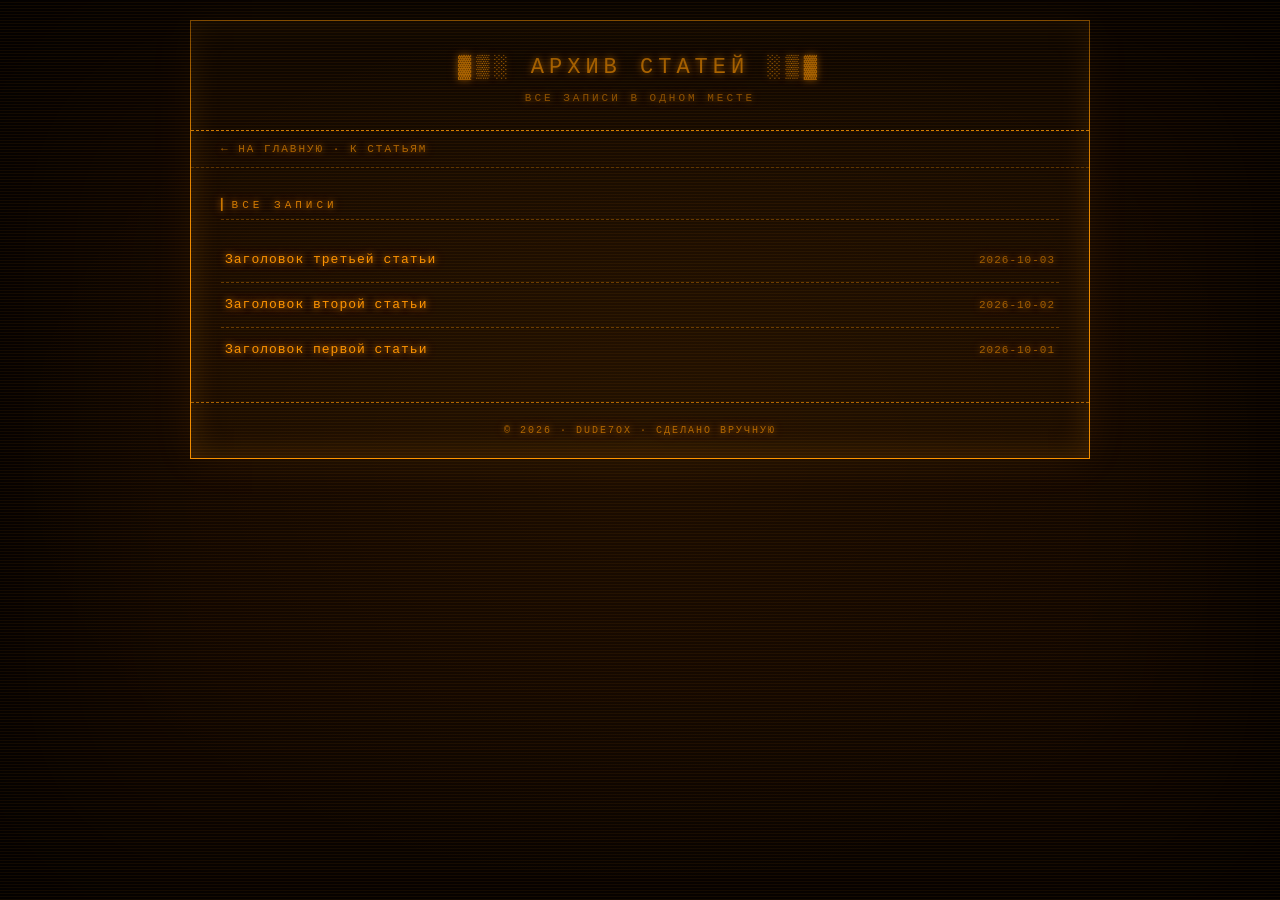
<file: articles/archive.html>
<!-- Сделано Dude7ox -->
<!DOCTYPE html>
<html lang="ru">
<head>
    <meta charset="UTF-8">
    <meta name="viewport" content="width=device-width, initial-scale=1.0">
    <title>Архив статей · Dude7ox</title>
    <link rel="stylesheet" href="../style.css">
</head>
<body>
    <div class="container">
        <div class="header">
            <h1>▓▒░ АРХИВ СТАТЕЙ ░▒▓</h1>
            <p>ВСЕ ЗАПИСИ В ОДНОМ МЕСТЕ</p>
        </div>

        <div class="breadcrumb">
            <a href="../index.html">← На главную</a> · <a href="index.html">К статьям</a>
        </div>

        <div class="content">
            <h2 class="section-title">▎ВСЕ ЗАПИСИ</h2>

            <ul class="archive-list">
                <li>
                    <a href="post3.html">Заголовок третьей статьи</a>
                    <span class="date">2026-10-03</span>
                </li>
                <li>
                    <a href="post2.html">Заголовок второй статьи</a>
                    <span class="date">2026-10-02</span>
                </li>
                <li>
                    <a href="post1.html">Заголовок первой статьи</a>
                    <span class="date">2026-10-01</span>
                </li>
            </ul>
        </div>

        <div class="footer">
            © 2026 · Dude7ox · СДЕЛАНО ВРУЧНУЮ
        </div>
    </div>
</body>
</html>
</file>
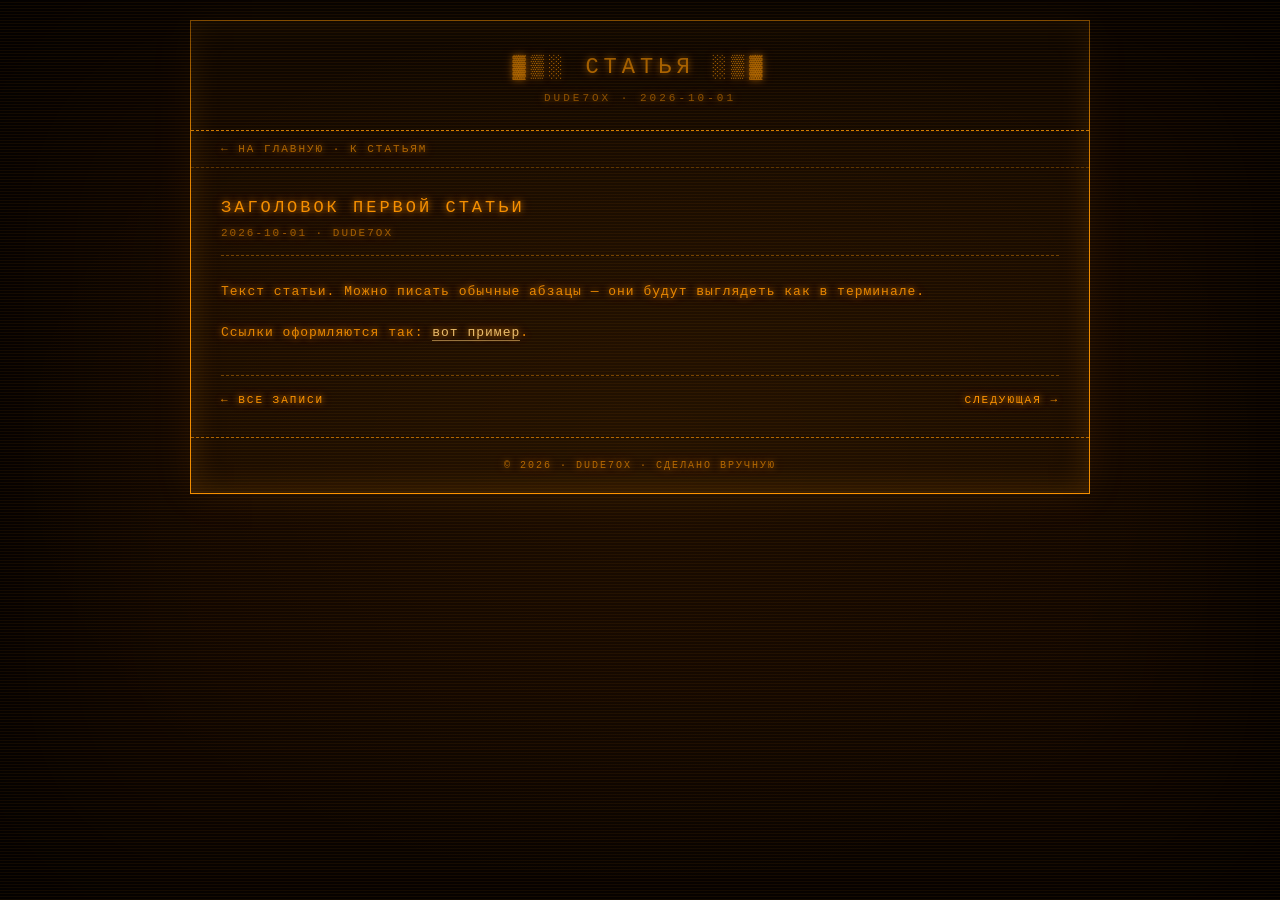
<file: articles/post1.html>
<!-- Сделано Dude7ox -->
<!DOCTYPE html>
<html lang="ru">
<head>
    <meta charset="UTF-8">
    <meta name="viewport" content="width=device-width, initial-scale=1.0">
    <title>Заголовок первой статьи · Dude7ox</title>
    <link rel="stylesheet" href="../style.css">
</head>
<body>
    <div class="container">
        <div class="header">
            <h1>▓▒░ СТАТЬЯ ░▒▓</h1>
            <p>Dude7ox · 2026-10-01</p>
        </div>

        <div class="breadcrumb">
            <a href="../index.html">← На главную</a> · <a href="index.html">К статьям</a>
        </div>

        <div class="content">
            <article>
                <header class="post-header">
                    <h2>Заголовок первой статьи</h2>
                    <div class="post-meta">2026-10-01 · Dude7ox</div>
                </header>
                <div class="post-body">
                    <p>
                        Текст статьи. Можно писать обычные абзацы — они будут
                        выглядеть как в терминале.
                    </p>
                    <p>
                        Ссылки оформляются так: <a href="https://github.com/dude-7ox" target="_blank">вот пример</a>.
                    </p>
                </div>
                <nav class="post-nav">
                    <a href="archive.html">← Все записи</a>
                    <a href="post2.html">Следующая →</a>
                </nav>
            </article>
        </div>

        <div class="footer">
            © 2026 · Dude7ox · СДЕЛАНО ВРУЧНУЮ
        </div>
    </div>
</body>
</html>
</file>
<file: style.css>
/* ==========================================================
   style.css — общие стили для сайта Dude7ox
   Тема: CRT-терминал, янтарный на тёмном фоне
   ========================================================== */

/* ---------- База ---------- */
* { box-sizing: border-box; }

html, body {
    background: #100600;
    color: #ff9500;
    font-family: "Courier New", monospace;
    min-height: 100%;
    margin: 0;
}

body {
    padding: 20px;
    position: relative;
    text-shadow: 0 0 6px rgba(255,149,0,0.75), 0 0 12px rgba(255,120,0,0.35);
}

/* Сканлайны + лёгкое мерцание */
body::before {
    content: "";
    position: fixed;
    inset: 0;
    background:
        repeating-linear-gradient(0deg, rgba(255,149,0,0.06) 0 1px, transparent 1px 3px),
        radial-gradient(ellipse at center, rgba(255,149,0,0.05), transparent 70%);
    pointer-events: none;
    z-index: 1000;
    animation: flicker 4s infinite;
}

/* Виньетка по краям */
body::after {
    content: "";
    position: fixed;
    inset: 0;
    box-shadow: inset 0 0 200px 40px rgba(0,0,0,0.9);
    pointer-events: none;
    z-index: 999;
}

@keyframes flicker {
    0%, 100% { opacity: 1; }
    92%      { opacity: 1; }
    93%      { opacity: 0.85; }
    94%      { opacity: 1; }
}

@keyframes blink {
    0%, 49%   { opacity: 1; }
    50%, 100% { opacity: 0; }
}

/* ---------- Контейнер ---------- */
.container {
    max-width: 900px;
    margin: 0 auto;
    background: rgba(255,149,0,0.03);
    border: 1px solid #ff9500;
    box-shadow:
        0 0 30px rgba(255,149,0,0.18) inset,
        0 0 40px rgba(255,149,0,0.08);
    position: relative;
    z-index: 1;
}

/* ---------- Шапка ---------- */
.header {
    padding: 34px 30px 26px;
    text-align: center;
    border-bottom: 1px dashed #ff9500;
}

.header h1 {
    margin: 0 0 12px 0;
    font-size: 22px;
    letter-spacing: 5px;
    font-weight: normal;
    text-transform: uppercase;
}

.header p {
    margin: 0;
    font-size: 11px;
    letter-spacing: 3px;
    opacity: 0.7;
    text-transform: uppercase;
}

/* ---------- Навигация ---------- */
.nav {
    display: flex;
    justify-content: center;
    gap: 26px;
    padding: 14px 20px;
    border-bottom: 1px dashed rgba(255,149,0,0.55);
    font-size: 11px;
    letter-spacing: 2px;
    text-transform: uppercase;
}

.nav a {
    color: #ff9500;
    text-decoration: none;
    border-bottom: 1px solid transparent;
    transition: border-color 0.15s, opacity 0.15s;
}

.nav a:hover,
.nav a.active {
    border-bottom-color: #ff9500;
    opacity: 0.85;
}

/* ---------- Хлебные крошки ---------- */
.breadcrumb {
    padding: 12px 30px;
    border-bottom: 1px dashed rgba(255,149,0,0.4);
    font-size: 11px;
    letter-spacing: 2px;
    text-transform: uppercase;
    opacity: 0.75;
}

.breadcrumb a {
    color: #ff9500;
    text-decoration: none;
    border-bottom: 1px solid transparent;
    transition: border-color 0.15s;
}

.breadcrumb a:hover {
    border-bottom-color: #ff9500;
}

/* ---------- Контент ---------- */
.content {
    padding: 30px;
}

/* ---------- Секция hero ---------- */
.hero {
    border: 1px dashed #ff9500;
    background: rgba(255,149,0,0.03);
    box-shadow: 0 0 20px rgba(255,149,0,0.12) inset;
    padding: 26px 24px;
    margin-bottom: 24px;
}

.hero h2 {
    margin: 0 0 14px 0;
    font-size: 15px;
    letter-spacing: 3px;
    font-weight: normal;
    text-transform: uppercase;
}

.hero p {
    margin: 0 0 12px 0;
    font-size: 13px;
    line-height: 1.7;
    letter-spacing: 1px;
    opacity: 0.9;
}

.hero p:last-child {
    margin-bottom: 0;
}

.hero a,
.content a {
    color: #ffd27f;
    text-decoration: none;
    border-bottom: 1px solid rgba(255,210,127,0.6);
    transition: border-color 0.15s;
}

.hero a:hover,
.content a:hover {
    border-bottom-color: #ffd27f;
}

/* Мигающий курсор */
.cursor::after {
    content: "_";
    animation: blink 1s steps(1) infinite;
}

/* ---------- Заголовок секции ---------- */
.section-title {
    font-size: 11px;
    letter-spacing: 4px;
    text-transform: uppercase;
    opacity: 0.85;
    margin: 0 0 18px 0;
    padding-bottom: 8px;
    border-bottom: 1px dashed rgba(255,149,0,0.4);
    font-weight: normal;
}

/* ==========================================================
   ХАБ (главная страница)
   ========================================================== */
.hub-grid {
    display: grid;
    grid-template-columns: repeat(auto-fill, minmax(240px, 1fr));
    gap: 20px;
    margin-bottom: 30px;
}

.hub-card {
    display: block;
    background: rgba(255,149,0,0.03);
    border: 1px solid rgba(255,149,0,0.55);
    box-shadow: 0 0 14px rgba(255,149,0,0.12);
    padding: 24px 20px;
    text-decoration: none;
    color: #ff9500;
    transition:
        box-shadow 0.15s,
        border-color 0.15s,
        background 0.15s,
        transform 0.15s;
}

.hub-card:hover {
    box-shadow: 0 0 26px rgba(255,149,0,0.4);
    border-color: #ff9500;
    background: rgba(255,149,0,0.07);
    transform: translateY(-2px);
}

.hub-icon {
    font-size: 11px;
    letter-spacing: 2px;
    opacity: 0.7;
    margin-bottom: 12px;
}

.hub-card h3 {
    margin: 0 0 10px 0;
    font-size: 15px;
    letter-spacing: 3px;
    font-weight: normal;
    text-transform: uppercase;
    color: #ffd27f;
}

.hub-card p {
    margin: 0;
    font-size: 12px;
    line-height: 1.6;
    letter-spacing: 1px;
    opacity: 0.85;
}

/* ==========================================================
   КАРТОЧКИ СТАТЕЙ
   ========================================================== */
.grid {
    display: grid;
    grid-template-columns: repeat(auto-fill, minmax(240px, 1fr));
    gap: 20px;
    margin-bottom: 30px;
}

.card {
    background: rgba(255,149,0,0.03);
    border: 1px solid rgba(255,149,0,0.55);
    box-shadow: 0 0 14px rgba(255,149,0,0.12);
    padding: 18px 16px;
    transition:
        box-shadow 0.15s,
        border-color 0.15s,
        background 0.15s;
}

.card:hover {
    box-shadow: 0 0 24px rgba(255,149,0,0.35);
    border-color: #ff9500;
    background: rgba(255,149,0,0.06);
}

.card .icon {
    font-size: 11px;
    letter-spacing: 2px;
    opacity: 0.7;
    margin-bottom: 10px;
}

.card h3 {
    margin: 0 0 10px 0;
    font-size: 13px;
    letter-spacing: 2px;
    font-weight: normal;
    text-transform: uppercase;
}

.card p {
    margin: 0 0 14px 0;
    font-size: 12px;
    line-height: 1.6;
    letter-spacing: 1px;
    opacity: 0.8;
}

.card a {
    display: inline-block;
    color: #ff9500;
    text-decoration: none;
    font-size: 11px;
    letter-spacing: 2px;
    text-transform: uppercase;
    border-bottom: 1px solid rgba(255,149,0,0.6);
    transition: border-color 0.15s, opacity 0.15s;
}

.card a:hover {
    border-bottom-color: #ff9500;
    opacity: 0.85;
}

/* ==========================================================
   АРХИВ СТАТЕЙ
   ========================================================== */
.archive-list {
    list-style: none;
    padding: 0;
    margin: 0;
}

.archive-list li {
    border-bottom: 1px dashed rgba(255,149,0,0.35);
    padding: 14px 4px;
    display: flex;
    justify-content: space-between;
    align-items: baseline;
    gap: 16px;
    font-size: 13px;
    letter-spacing: 1px;
}

.archive-list li:last-child {
    border-bottom: none;
}

.archive-list a {
    color: #ff9500;
    text-decoration: none;
    border-bottom: 1px solid transparent;
    transition: border-color 0.15s;
}

.archive-list a:hover {
    border-bottom-color: #ff9500;
}

.archive-list .date {
    font-size: 11px;
    opacity: 0.6;
    white-space: nowrap;
}

/* ==========================================================
   СТРАНИЦА СТАТЬИ
   ========================================================== */
.post-header {
    border-bottom: 1px dashed rgba(255,149,0,0.4);
    padding-bottom: 16px;
    margin-bottom: 24px;
}

.post-header h2 {
    margin: 0 0 10px 0;
    font-size: 17px;
    letter-spacing: 3px;
    font-weight: normal;
    text-transform: uppercase;
}

.post-meta {
    font-size: 11px;
    letter-spacing: 2px;
    opacity: 0.6;
    text-transform: uppercase;
}

.post-body p {
    margin: 0 0 18px 0;
    font-size: 13px;
    line-height: 1.8;
    letter-spacing: 1px;
    opacity: 0.9;
}

.post-body a {
    color: #ffd27f;
    text-decoration: none;
    border-bottom: 1px solid rgba(255,210,127,0.6);
    transition: border-color 0.15s;
}

.post-body a:hover {
    border-bottom-color: #ffd27f;
}

.post-nav {
    display: flex;
    justify-content: space-between;
    gap: 16px;
    margin-top: 30px;
    padding-top: 18px;
    border-top: 1px dashed rgba(255,149,0,0.4);
    font-size: 11px;
    letter-spacing: 2px;
    text-transform: uppercase;
}

.post-nav a {
    color: #ff9500;
    text-decoration: none;
    border-bottom: 1px solid transparent;
    transition: border-color 0.15s;
}

.post-nav a:hover {
    border-bottom-color: #ff9500;
}

/* ==========================================================
   КАРТОЧКИ ИГР
   ========================================================== */
.games-grid {
    display: grid;
    grid-template-columns: repeat(auto-fill, minmax(260px, 1fr));
    gap: 20px;
    margin-bottom: 30px;
}

.game-card {
    background: rgba(255,149,0,0.03);
    border: 1px solid rgba(255,149,0,0.55);
    box-shadow: 0 0 14px rgba(255,149,0,0.12);
    padding: 18px 16px;
    transition:
        box-shadow 0.15s,
        border-color 0.15s,
        background 0.15s;
    display: flex;
    flex-direction: column;
}

.game-card:hover {
    box-shadow: 0 0 24px rgba(255,149,0,0.35);
    border-color: #ff9500;
    background: rgba(255,149,0,0.06);
}

.game-card .icon {
    font-size: 11px;
    letter-spacing: 2px;
    opacity: 0.7;
    margin-bottom: 10px;
}

.game-card h3 {
    margin: 0 0 10px 0;
    font-size: 13px;
    letter-spacing: 2px;
    font-weight: normal;
    text-transform: uppercase;
}

.game-card p {
    margin: 0 0 14px 0;
    font-size: 12px;
    line-height: 1.6;
    letter-spacing: 1px;
    opacity: 0.8;
    flex: 1;
}

.game-card .tags {
    font-size: 10px;
    letter-spacing: 2px;
    opacity: 0.6;
    margin-bottom: 12px;
    text-transform: uppercase;
}

.game-card a {
    display: inline-block;
    color: #ff9500;
    text-decoration: none;
    font-size: 11px;
    letter-spacing: 2px;
    text-transform: uppercase;
    border-bottom: 1px solid rgba(255,149,0,0.6);
    transition: border-color 0.15s, opacity 0.15s;
    align-self: flex-start;
}

.game-card a:hover {
    border-bottom-color: #ff9500;
    opacity: 0.85;
}

/* ==========================================================
   ПОДВАЛ
   ========================================================== */
.footer {
    padding: 22px 30px;
    border-top: 1px dashed #ff9500;
    text-align: center;
    font-size: 10px;
    letter-spacing: 2px;
    opacity: 0.65;
    text-transform: uppercase;
}

/* ==========================================================
   ВЫДЕЛЕНИЕ ТЕКСТА
   ========================================================== */
::selection {
    background: #ff9500;
    color: #100600;
}

/* ==========================================================
   АДАПТИВНОСТЬ
   ========================================================== */
@media (max-width: 600px) {
    body {
        padding: 10px;
    }

    .header {
        padding: 26px 18px 20px;
    }

    .header h1 {
        font-size: 16px;
        letter-spacing: 3px;
    }

    .nav {
        gap: 16px;
        font-size: 10px;
        flex-wrap: wrap;
    }

    .breadcrumb {
        padding: 10px 18px;
        font-size: 10px;
    }

    .content {
        padding: 20px 16px;
    }

    .hero {
        padding: 20px 16px;
    }

    .grid,
    .games-grid,
    .hub-grid {
        grid-template-columns: 1fr;
    }

    .archive-list li {
        flex-direction: column;
        gap: 4px;
    }

    .post-nav {
        flex-direction: column;
        gap: 10px;
    }
}
</file>
